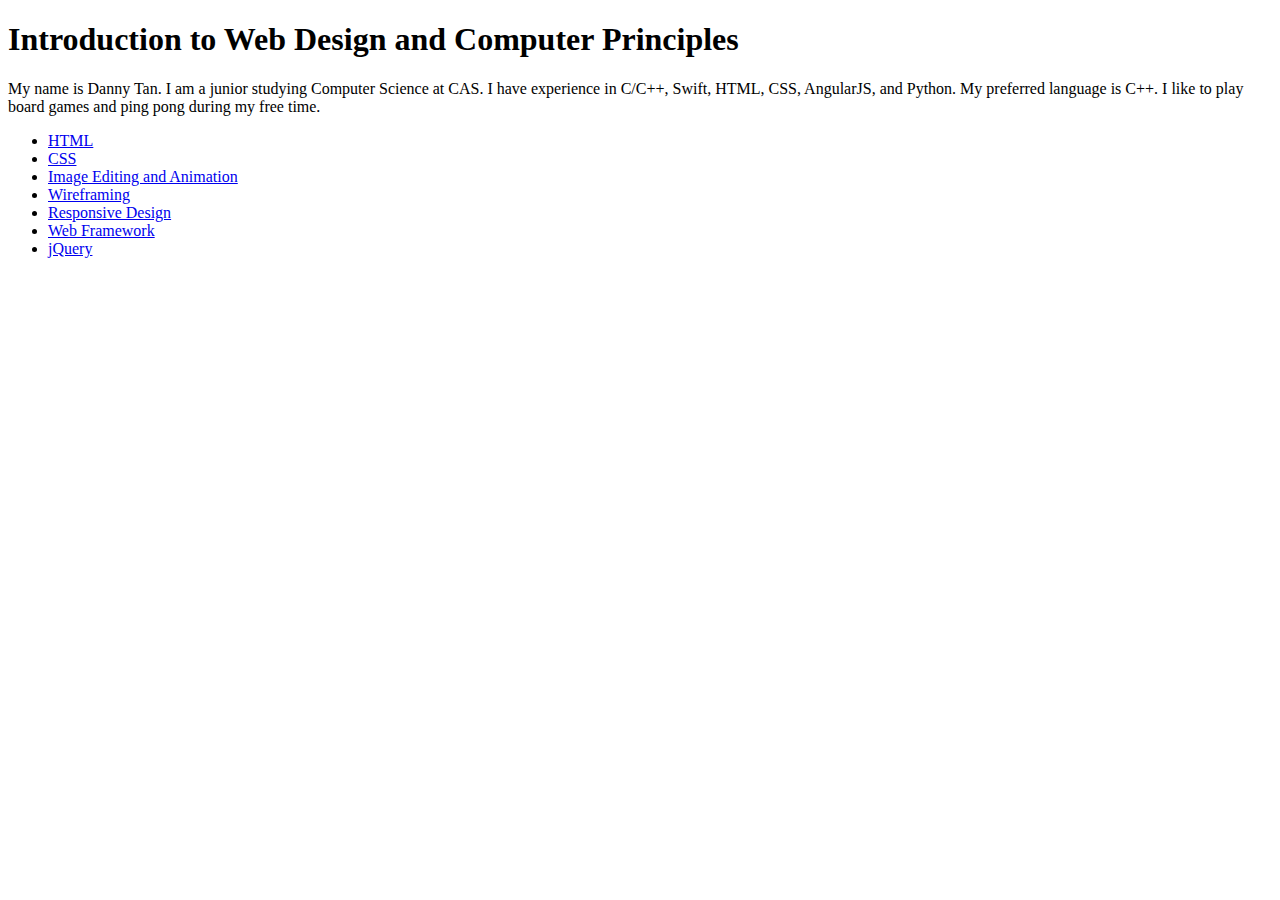
<file: index.html>
<!DOCTYPE html>
<html>
  <head>
    <meta charset="utf-8">
    <title>Danny Tan</title>
  </head>
  <body>
    <h1>Introduction to Web Design and Computer Principles</h1>
    <p>My name is Danny Tan. I am a junior studying Computer Science at CAS. I have experience in C/C++, Swift, HTML, CSS, AngularJS, and Python. My preferred language is C++. I like to play board games and ping pong during my free time. </p>
    <ul>
      <li><a href = me/index.html>HTML</a></li>
      <li><a href = me/index.html>CSS</a></li>
      <li><a href = photoshop/index.html>Image Editing and Animation</a></li>
      <li><a href = wireframe/index.html>Wireframing</a></li>
      <li><a href = responsivedesign/index.html>Responsive Design</a></li>
      <li><a href = bootstrap/index.html>Web Framework</a></li>
      <li><a href = jquery/index.html>jQuery</a></li>
    </ul>
  </body>
</html>
</file>
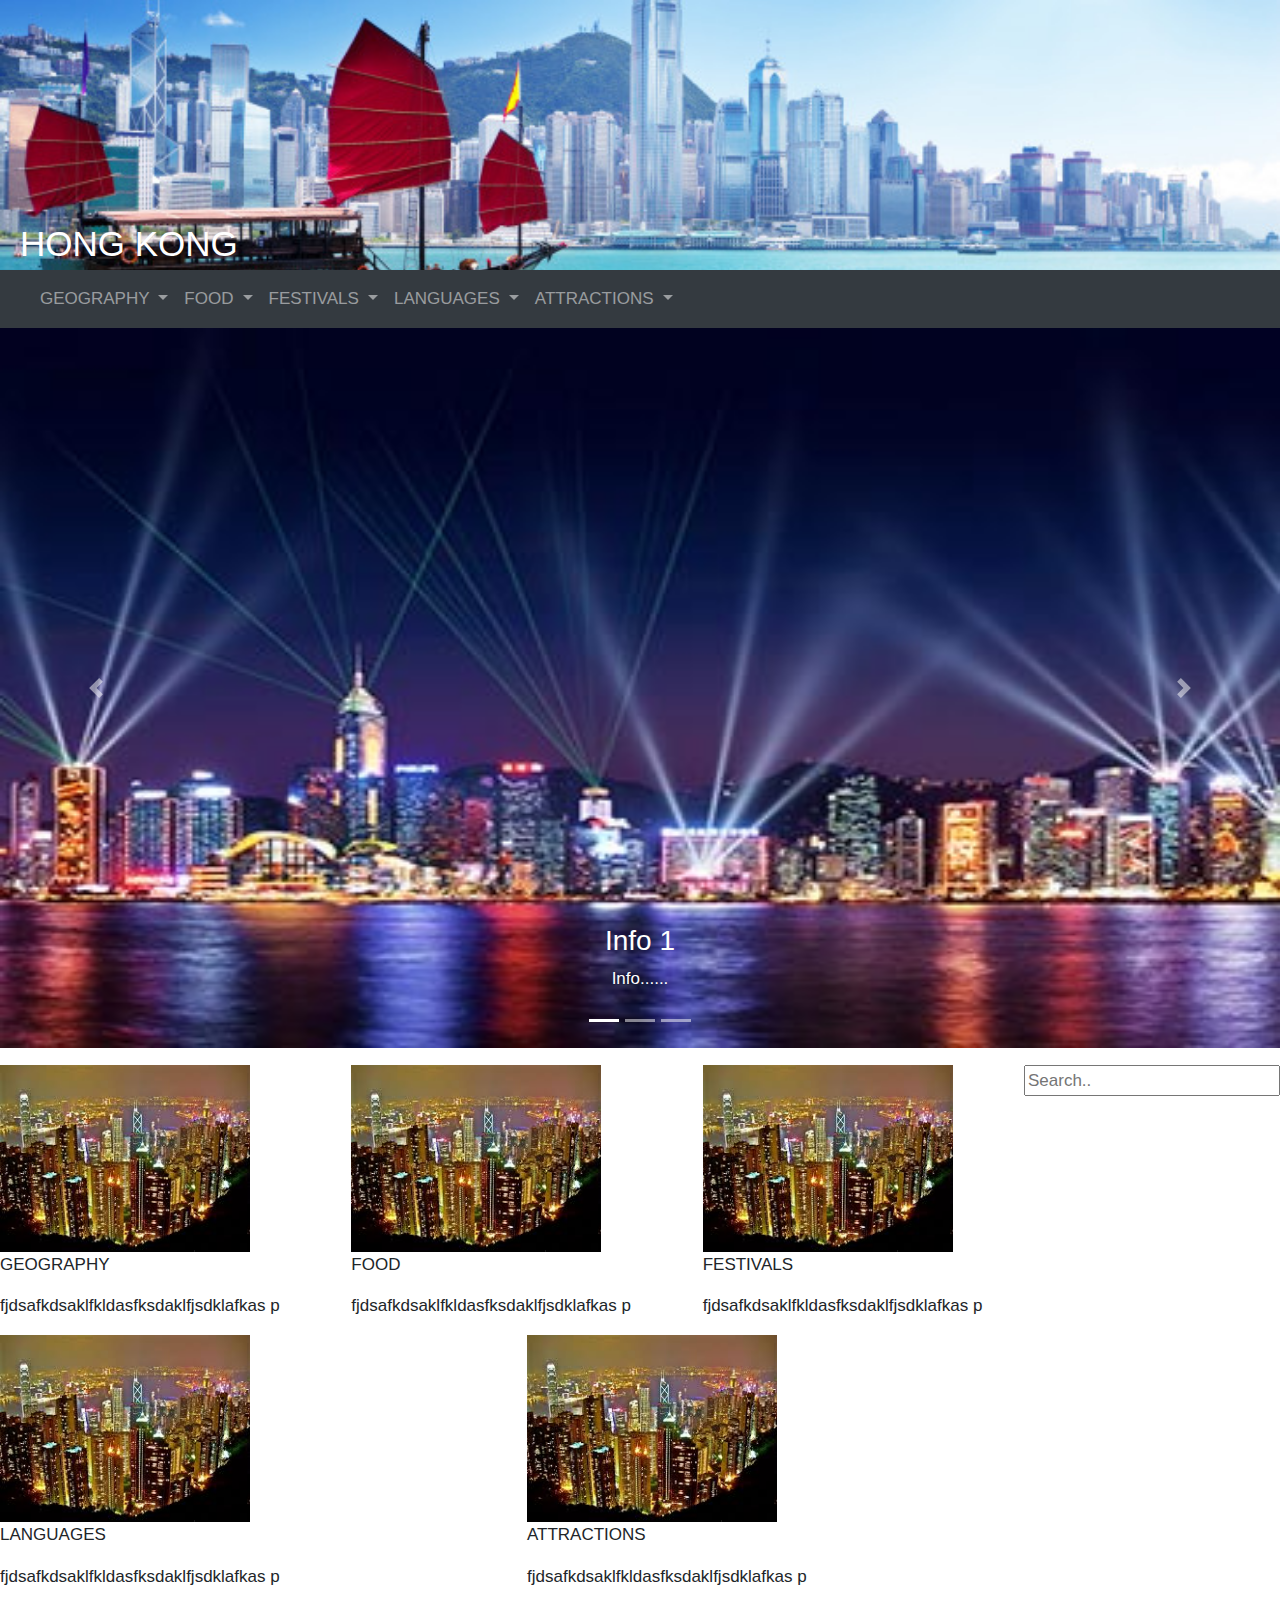
<file: bootstrap/index.html>
<!DOCTYPE html>
<html>

<head>
  <meta charset="utf-8">
  <title>Danny Tan</title>
  <script src="https://code.jquery.com/jquery-3.3.1.slim.min.js" integrity="sha384-q8i/X+965DzO0rT7abK41JStQIAqVgRVzpbzo5smXKp4YfRvH+8abtTE1Pi6jizo" crossorigin="anonymous"></script>
  <script src="https://cdnjs.cloudflare.com/ajax/libs/popper.js/1.14.0/umd/popper.min.js" integrity="sha384-cs/chFZiN24E4KMATLdqdvsezGxaGsi4hLGOzlXwp5UZB1LY//20VyM2taTB4QvJ" crossorigin="anonymous"></script>
  <script src="https://stackpath.bootstrapcdn.com/bootstrap/4.1.0/js/bootstrap.min.js" integrity="sha384-uefMccjFJAIv6A+rW+L4AHf99KvxDjWSu1z9VI8SKNVmz4sk7buKt/6v9KI65qnm" crossorigin="anonymous"></script>
  <link rel="stylesheet" href="https://maxcdn.bootstrapcdn.com/bootstrap/4.0.0/css/bootstrap.min.css" integrity="sha384-Gn5384xqQ1aoWXA+058RXPxPg6fy4IWvTNh0E263XmFcJlSAwiGgFAW/dAiS6JXm" crossorigin="anonymous">
  <link rel="stylesheet" type="text/css" href="styles.css">
  <!-- Prevent smartphones from scaling pages down -->
  <meta name="viewport" content="initial-scale=1">

</head>


<body>
  <div id="header">
    <p id="title"> HONG KONG </p>
  </div>



  <nav class="navbar navbar-expand-lg navbar-dark bg-dark">
    <button class="navbar-toggler" type="button" data-toggle="collapse" data-target="#navbarTogglerDemo03" aria-controls="navbarTogglerDemo03" aria-expanded="false" aria-label="Toggle navigation">
    <span class="navbar-toggler-icon"></span>
  </button>
    <a class="navbar-brand" href="#"></a>

    <div class="collapse navbar-collapse" id="navbarTogglerDemo03">
      <ul class="navbar-nav mr-auto mt-2 mt-lg-0">
        <li class="nav-item dropdown">
          <a class="nav-link dropdown-toggle" href="#" id="navbarDropdownMenuLink" data-toggle="dropdown" aria-haspopup="true" aria-expanded="false">
            GEOGRAPHY
          </a>
          <div class="dropdown-menu" aria-labelledby="navbarDropdownMenuLink">
            <a class="dropdown-item" href="geography.html#geography-map">MAP</a>
            <a class="dropdown-item" href="geography.html#geography-climate">CLIMATE</a>
          </div>
        </li>

        <li class="nav-item dropdown">
          <a class="nav-link dropdown-toggle" href="#" id="navbarDropdownMenuLink" data-toggle="dropdown" aria-haspopup="true" aria-expanded="false">
            FOOD
          </a>
          <div class="dropdown-menu" aria-labelledby="navbarDropdownMenuLink">
            <a class="dropdown-item" href="topic.html#topic1">CURRY FISHBALLS</a>
            <a class="dropdown-item" href="topic.html#topic2">EGG WAFFLE</a>
            <a class="dropdown-item" href="topic.html#topic3">WONTON NOODLES</a>
            <a class="dropdown-item" href="topic.html#topic4">MILK TEA</a>
          </div>
        </li>

        <li class="nav-item dropdown">
          <a class="nav-link dropdown-toggle" href="#" id="navbarDropdownMenuLink" data-toggle="dropdown" aria-haspopup="true" aria-expanded="false">
            FESTIVALS
          </a>
          <div class="dropdown-menu" aria-labelledby="navbarDropdownMenuLink">
            <a class="dropdown-item" href="topic.html#topic1">CHINESE NEW YEAR</a>
            <a class="dropdown-item" href="topic.html#topic2">MID-AUTUMN FESTIVAL</a>
            <a class="dropdown-item" href="topic.html#topic3">DRAGON BOAT FESTIVAL</a>
          </div>
        </li>

        <li class="nav-item dropdown">
          <a class="nav-link dropdown-toggle" href="#" id="navbarDropdownMenuLink" data-toggle="dropdown" aria-haspopup="true" aria-expanded="false">
            LANGUAGES
          </a>
          <div class="dropdown-menu" aria-labelledby="navbarDropdownMenuLink">
            <a class="dropdown-item" href="topic.html#topic1">CANTONESE</a>
            <a class="dropdown-item" href="topic.html#topic2">MANDARIN</a>
            <a class="dropdown-item" href="topic.html#topic3">ENGLISH</a>
          </div>
        </li>

        <li class="nav-item dropdown">
          <a class="nav-link dropdown-toggle" href="#" id="navbarDropdownMenuLink" data-toggle="dropdown" aria-haspopup="true" aria-expanded="false">
            ATTRACTIONS
          </a>
          <div class="dropdown-menu" aria-labelledby="navbarDropdownMenuLink">
            <a class="dropdown-item" href="topic.html#topic2">GOLDEN BAUHINIA SQUARE</a>
            <a class="dropdown-item" href="topic.html#topic3">OCEAN PARK</a>
            <a class="dropdown-item" href="topic.html#topic4">TSIM SHA TSUI PROMENADE</a>
          </div>
        </li>
      </ul>
    </div>
  </nav>



  <div id="carouselExampleIndicators" class="carousel slide" data-ride="carousel">
    <ol class="carousel-indicators">
      <li data-target="#carouselExampleIndicators" data-slide-to="0" class="active"></li>
      <li data-target="#carouselExampleIndicators" data-slide-to="1"></li>
      <li data-target="#carouselExampleIndicators" data-slide-to="2"></li>
    </ol>
    <div class="carousel-inner" role="listbox">
      <div class="carousel-item active">
        <img class="d-block img-fluid" src="hongkong1@0.5x.jpg" srcset="hongkong1.jpg 600w" style="width:100%; height:80vh" alt="First slide">
        <div class="carousel-caption d-none d-md-block">
          <h3>Info 1</h3>
          <p>Info......</p>
        </div>
      </div>
      <div class="carousel-item">
        <img class="d-block img-fluid" src="hongkong2@0.5x.jpg" srcset="hongkong2.jpg 600w" style="width:100%; height:80vh" alt="Second slide">
        <div class="carousel-caption d-none d-md-block">
          <h3>Info 1</h3>
          <p>Info......</p>
        </div>
      </div>
      <div class="carousel-item">
        <img class="d-block img-fluid" src="hongkong3@0.5x.jpg" srcset="hongkong3.jpg 600w" style="width:100%; height:80vh" alt="Third slide">
        <div class="carousel-caption d-none d-md-block">
          <h3>Info 1</h3>
          <p>Info......</p>
        </div>
      </div>
    </div>
    <a class="carousel-control-prev" href="#carouselExampleIndicators" role="button" data-slide="prev">
    <span class="carousel-control-prev-icon" aria-hidden="true"></span>
    <span class="sr-only">Previous</span>
  </a>
    <a class="carousel-control-next" href="#carouselExampleIndicators" role="button" data-slide="next">
    <span class="carousel-control-next-icon" aria-hidden="true"></span>
    <span class="sr-only">Next</span>
  </a>
  </div>

  <div id="searchContainer">
    <input id="searchBox" type="text" placeholder="Search..">
  </div>

  <div id="picContainer">
    <div class="row">
      <div class="col">
        <img class="pictureImage" src="hongkong4.jpg">
        <p> GEOGRAPHY </p>
        <p> fjdsafkdsaklfkldasfksdaklfjsdklafkas p</p>
      </div>
      <div class="col">
        <img class="pictureImage" src="hongkong4.jpg">
        <p> FOOD </p>
        <p> fjdsafkdsaklfkldasfksdaklfjsdklafkas p</p>
      </div>
      <div class="col">
        <img class="pictureImage" src="hongkong4.jpg">
        <p> FESTIVALS </p>
        <p> fjdsafkdsaklfkldasfksdaklfjsdklafkas p</p>
      </div>
      <div class="col">
        <img class="pictureImage" src="hongkong4.jpg">
        <p> LANGUAGES </p>
        <p> fjdsafkdsaklfkldasfksdaklfjsdklafkas p</p>
      </div>
      <div class="col">
        <img class="pictureImage" src="hongkong4.jpg">
        <p> ATTRACTIONS </p>
        <p> fjdsafkdsaklfkldasfksdaklfjsdklafkas p</p>
      </div>
    </div>
  </div>
</body>

</html>
</file>
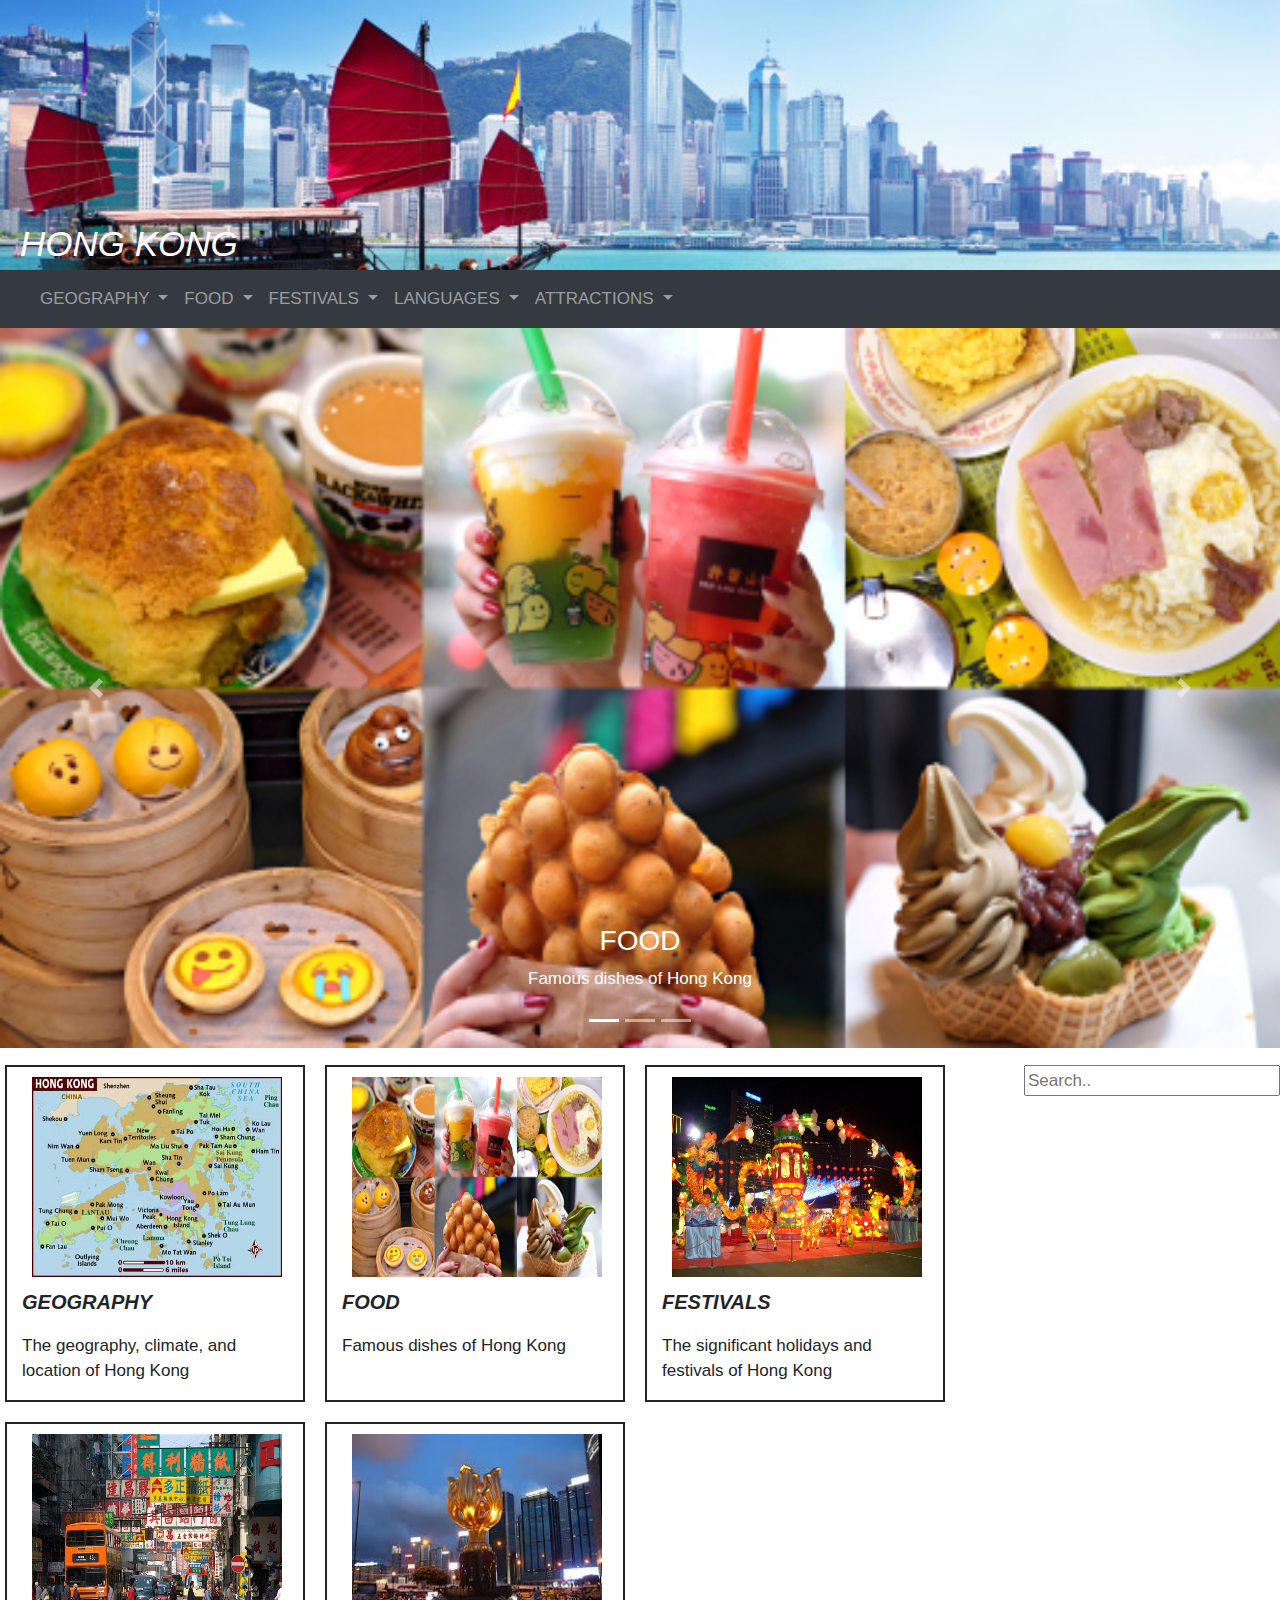
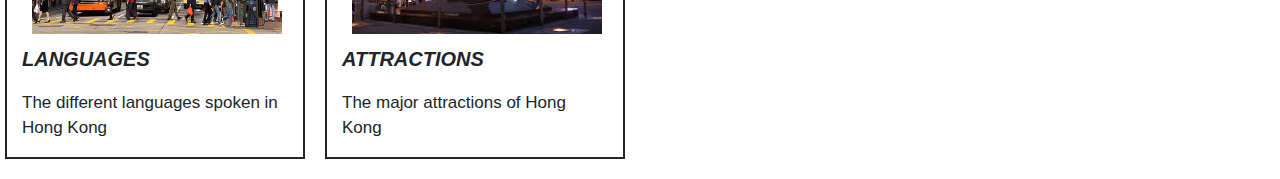
<file: jquery/index.html>
<!DOCTYPE html>
<html>

<head>
  <meta charset="utf-8">
  <title>Danny Tan</title>
  <script src="jquery-3.3.1.min.js"></script>
  <script src="pureJS.js"></script>
  <script src="https://code.jquery.com/jquery-3.1.0.js"></script>
  <script src="https://cdnjs.cloudflare.com/ajax/libs/popper.js/1.14.0/umd/popper.min.js" integrity="sha384-cs/chFZiN24E4KMATLdqdvsezGxaGsi4hLGOzlXwp5UZB1LY//20VyM2taTB4QvJ" crossorigin="anonymous"></script>
  <script src="https://stackpath.bootstrapcdn.com/bootstrap/4.1.0/js/bootstrap.min.js" integrity="sha384-uefMccjFJAIv6A+rW+L4AHf99KvxDjWSu1z9VI8SKNVmz4sk7buKt/6v9KI65qnm" crossorigin="anonymous"></script>
  <link rel="stylesheet" href="https://maxcdn.bootstrapcdn.com/bootstrap/4.0.0/css/bootstrap.min.css" integrity="sha384-Gn5384xqQ1aoWXA+058RXPxPg6fy4IWvTNh0E263XmFcJlSAwiGgFAW/dAiS6JXm" crossorigin="anonymous">
  <link rel="stylesheet" type="text/css" href="styles.css">
  <!-- Prevent smartphones from scaling pages down -->
  <meta name="viewport" content="initial-scale=1">

</head>


<body>
  <div id="header">
    <p id="title"> HONG KONG </p>
  </div>



  <nav class="navbar navbar-expand-lg navbar-dark bg-dark">
    <button class="navbar-toggler" type="button" data-toggle="collapse" data-target="#navbarTogglerDemo03" aria-controls="navbarTogglerDemo03" aria-expanded="false" aria-label="Toggle navigation">
    <span class="navbar-toggler-icon"></span>
  </button>
    <a class="navbar-brand" href="#"></a>

    <div class="collapse navbar-collapse" id="navbarTogglerDemo03">
      <ul class="navbar-nav mr-auto mt-2 mt-lg-0">
        <li class="nav-item dropdown">
          <a class="nav-link dropdown-toggle" href="#" id="navbarDropdownMenuLink" data-toggle="dropdown" aria-haspopup="true" aria-expanded="false">
            GEOGRAPHY
          </a>
          <div class="dropdown-menu" aria-labelledby="navbarDropdownMenuLink">
            <a class="dropdown-item" href="geography.html#geography-map">MAP</a>
            <a class="dropdown-item" href="geography.html#geography-climate">CLIMATE</a>
          </div>
        </li>

        <li class="nav-item dropdown">
          <a class="nav-link dropdown-toggle" href="#" id="navbarDropdownMenuLink" data-toggle="dropdown" aria-haspopup="true" aria-expanded="false">
            FOOD
          </a>
          <div class="dropdown-menu" aria-labelledby="navbarDropdownMenuLink">
            <a class="dropdown-item" href="topic.html#topic1">CURRY FISHBALLS</a>
            <a class="dropdown-item" href="topic.html#topic2">EGG WAFFLE</a>
            <a class="dropdown-item" href="topic.html#topic3">WONTON NOODLES</a>
            <a class="dropdown-item" href="topic.html#topic4">MILK TEA</a>
          </div>
        </li>

        <li class="nav-item dropdown">
          <a class="nav-link dropdown-toggle" href="#" id="navbarDropdownMenuLink" data-toggle="dropdown" aria-haspopup="true" aria-expanded="false">
            FESTIVALS
          </a>
          <div class="dropdown-menu" aria-labelledby="navbarDropdownMenuLink">
            <a class="dropdown-item" href="topic.html#topic1">CHINESE NEW YEAR</a>
            <a class="dropdown-item" href="topic.html#topic2">MID-AUTUMN FESTIVAL</a>
            <a class="dropdown-item" href="topic.html#topic3">DRAGON BOAT FESTIVAL</a>
          </div>
        </li>

        <li class="nav-item dropdown">
          <a class="nav-link dropdown-toggle" href="#" id="navbarDropdownMenuLink" data-toggle="dropdown" aria-haspopup="true" aria-expanded="false">
            LANGUAGES
          </a>
          <div class="dropdown-menu" aria-labelledby="navbarDropdownMenuLink">
            <a class="dropdown-item" href="topic.html#topic1">CANTONESE</a>
            <a class="dropdown-item" href="topic.html#topic2">MANDARIN</a>
            <a class="dropdown-item" href="topic.html#topic3">ENGLISH</a>
          </div>
        </li>

        <li class="nav-item dropdown">
          <a class="nav-link dropdown-toggle" href="#" id="navbarDropdownMenuLink" data-toggle="dropdown" aria-haspopup="true" aria-expanded="false">
            ATTRACTIONS
          </a>
          <div class="dropdown-menu" aria-labelledby="navbarDropdownMenuLink">
            <a class="dropdown-item" href="topic.html#topic1">AVENUE OF THE STARS</a>
            <a class="dropdown-item" href="topic.html#topic2">GOLDEN BAUHINIA SQUARE</a>
            <a class="dropdown-item" href="topic.html#topic3">OCEAN PARK</a>
            <a class="dropdown-item" href="topic.html#topic4">TSIM SHA TSUI PROMENADE</a>
          </div>
        </li>
      </ul>
    </div>
  </nav>



  <div id="carouselExampleIndicators" class="carousel slide" data-ride="carousel">
    <ol class="carousel-indicators">
      <li data-target="#carouselExampleIndicators" data-slide-to="0" class="active"></li>
      <li data-target="#carouselExampleIndicators" data-slide-to="1"></li>
      <li data-target="#carouselExampleIndicators" data-slide-to="2"></li>
    </ol>
    <div class="carousel-inner" role="listbox">
      <div class="carousel-item active">
        <img class="d-block img-fluid" src="images/food@0.5x.jpg" srcset="images/food.jpg 600w" style="width:100%; height:80vh" alt="First slide">
        <div class="carousel-caption d-none d-md-block">
          <h3>FOOD</h3>
          <p>Famous dishes of Hong Kong</p>
        </div>
      </div>
      <div class="carousel-item">
        <img class="d-block img-fluid" src="images/festival@0.5x.jpg" srcset="images/festival.jpg 600w" style="width:100%; height:80vh" alt="Second slide">
        <div class="carousel-caption d-none d-md-block">
          <h3>FESTIVALS</h3>
          <p>The significant holidays and festivals of Hong Kong</p>
        </div>
      </div>
      <div class="carousel-item">
        <img class="d-block img-fluid" src="images/attraction@0.5x.jpg" srcset="images/attraction.jpg 600w" style="width:100%; height:80vh" alt="Third slide">
        <div class="carousel-caption d-none d-md-block">
          <h3>ATTRACTIONS</h3>
          <p>The major attractions of Hong Kong</p>
        </div>
      </div>
    </div>
    <a class="carousel-control-prev" href="#carouselExampleIndicators" role="button" data-slide="prev">
    <span class="carousel-control-prev-icon" aria-hidden="true"></span>
    <span class="sr-only">Previous</span>
  </a>
    <a class="carousel-control-next" href="#carouselExampleIndicators" role="button" data-slide="next">
    <span class="carousel-control-next-icon" aria-hidden="true"></span>
    <span class="sr-only">Next</span>
  </a>
  </div>

  <div id="searchContainer">
    <input id="searchBox" type="text" placeholder="Search..">
  </div>

  <div id="picContainer">
    <div class="row">
      <div class="col" id="geography">
        <img class="pictureImage" src="images/map.jpg">
        <p class="heading"> GEOGRAPHY </p>
        <p id="clickGeo"> The geography, climate, and location of Hong Kong</p>
      </div>
      <div class="col" id="food">
        <img class="pictureImage" src="images/food.jpg">
        <p class="heading"> FOOD </p>
        <p id="clickFood"> Famous dishes of Hong Kong</p>
      </div>
      <div class="col" id="festivals">
        <img class="pictureImage" src="images/festival.jpg">
        <p class="heading"> FESTIVALS </p>
        <p id="clickFestival"> The significant holidays and festivals of Hong Kong</p>
      </div>
      <div class="col" id="languages">
        <img class="pictureImage" src="images/language.jpg">
        <p class="heading"> LANGUAGES </p>
        <p id="clickLang"> The different languages spoken in Hong Kong</p>
      </div>
      <div class="col" id="attractions">
        <img class="pictureImage" src="images/attraction.jpg">
        <p class="heading"> ATTRACTIONS </p>
        <p id="clickAtt"> The major attractions of Hong Kong</p>
      </div>
    </div>
  </div>
</body>

</html>
</file>
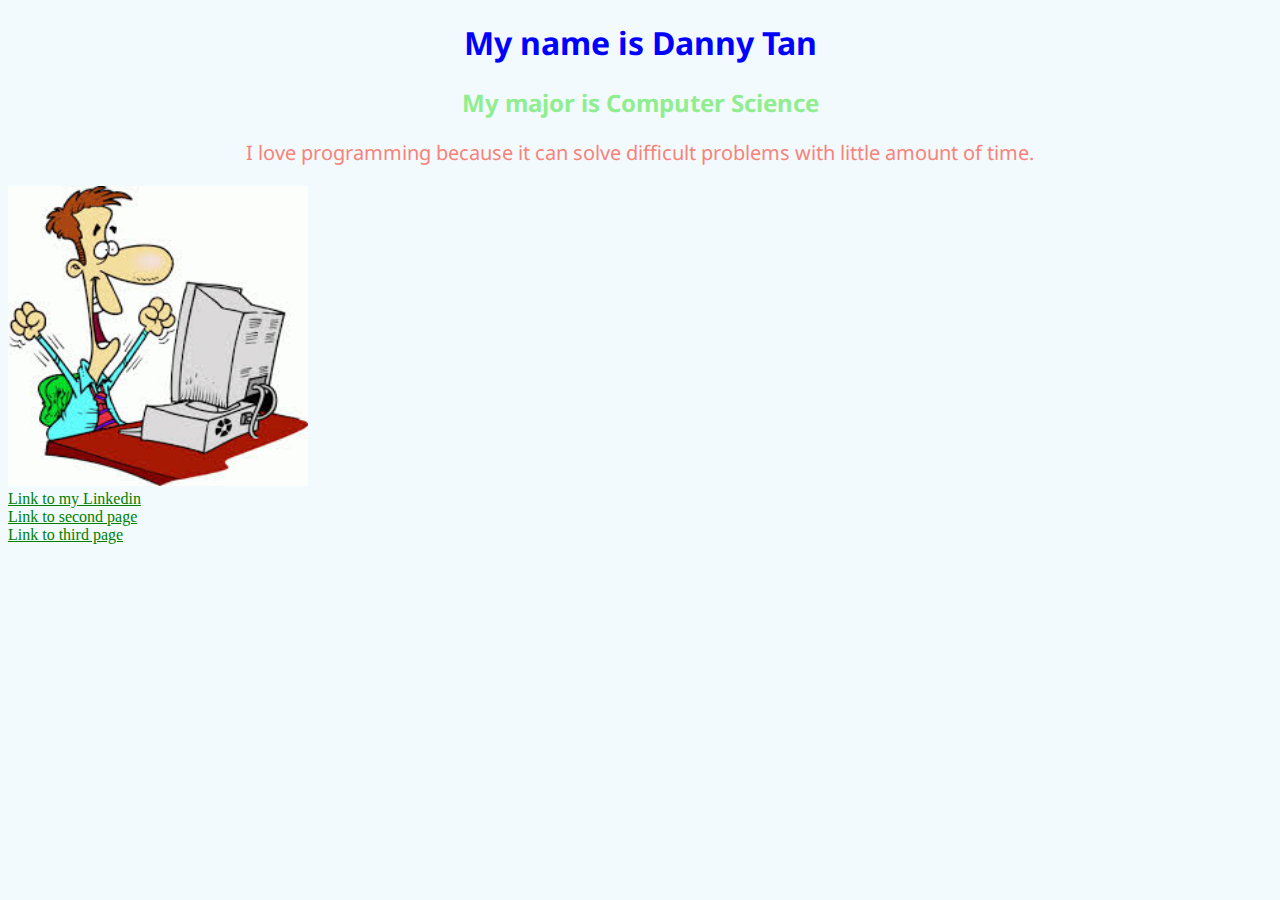
<file: me/index.html>
<!DOCTYPE html>
<html>
  <head>
    <title> Danny Tan </title>
    <link rel="stylesheet" type="text/css" href="styles.css">
    <link href="https://fonts.googleapis.com/css?family=Noto+Sans" rel="stylesheet">
    <style>
      h1{
        font-family: 'Noto Sans', sans-serif;
        color: blue;
        text-align: center;
        font-size: 32px;
      }
      h2 {
        font-family: 'Noto Sans', sans-serif;
        color: rgb(144, 238, 144);
        text-align: center;
      }
      p {
        font-family: 'Noto Sans', sans-serif;
        color: #F88379;
        text-align: center;
        font-size: 20px;
      }
      body {
        background-color: rgba(135,206,250, 0.1);
      }
    </style>
  </head>
  <body>
    <h1> My name is Danny Tan </h1>
    <h2> My major is Computer Science </h2>
    <p> I love programming because it can solve difficult problems with little amount of time.</p>
    <img src = "images/programming.jpg" alt = "Computer Programming" height = "300px" width = "300px" >
    <br>
    <a href = "https://www.linkedin.com/in/danny-tan/"> Link to my Linkedin </a>
    <br>
    <a href = "second.html"> Link to second page </a>
    <br>
    <a href = "third.html"> Link to third page </a>
</body>
</html>
</file>
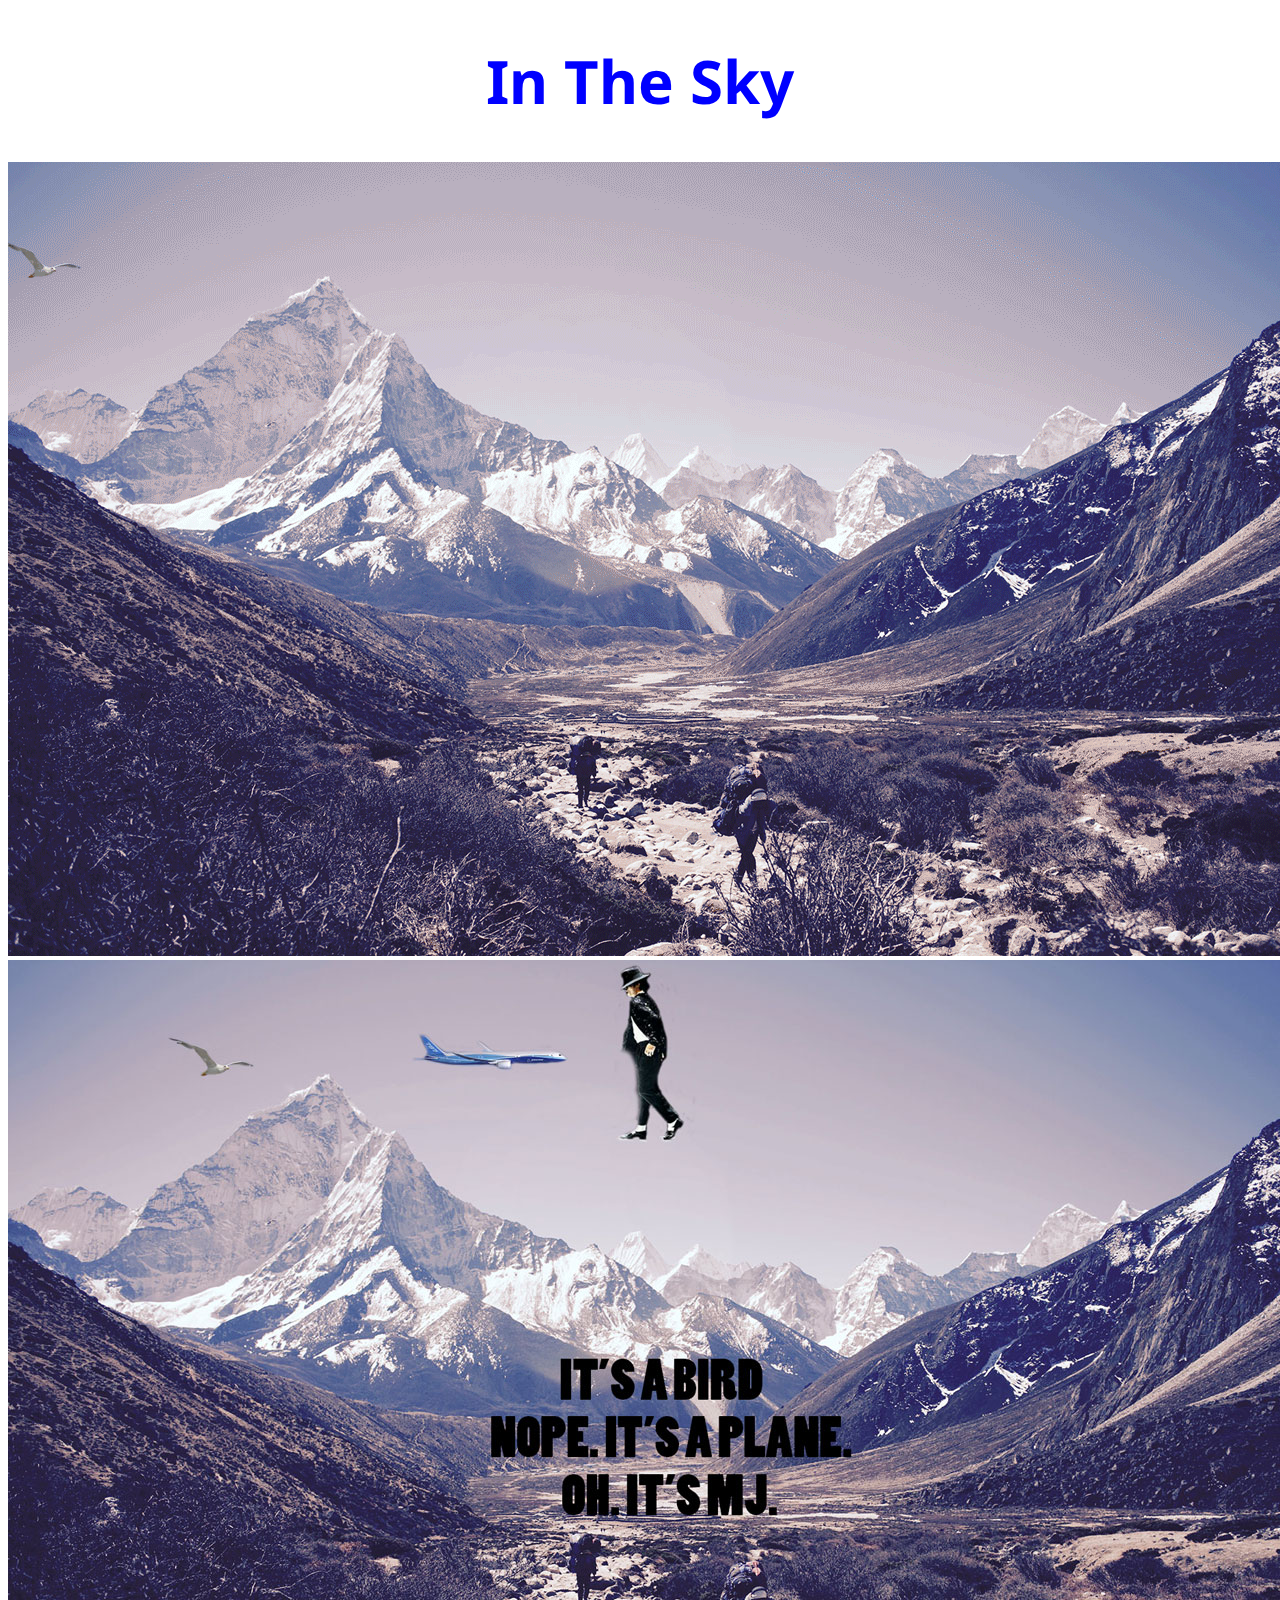
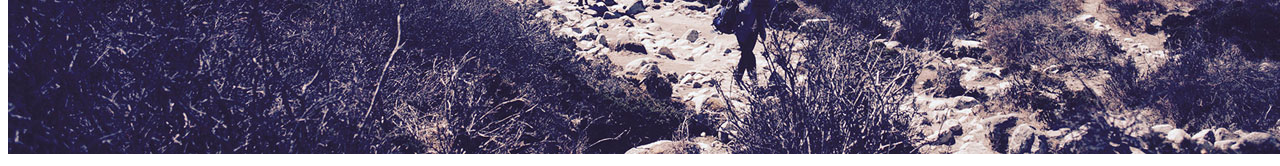
<file: photoshop/index.html>
<!DOCTYPE HTML>
<html>
  <head>
    <title> Danny Tan </title>
    <link href="https://fonts.googleapis.com/css?family=Noto+Sans" rel="stylesheet">
    <style>
      h1 {
        font-family: 'Noto Sans', sans-serif;
        color: blue;
        text-align: center;
        font-size: 60px;
      }
    </style>
  </head>

  <body>
    <h1> In The Sky</h1>
    <img src = "image/InTheSky.gif" alt = "In The Sky gif" height = "794px" width = "1366px">
    <img src = "image/InTheSky.jpg" alt = "In The Sky jpg" height = "794px" width = "1366px">
  </body>
</html>
</file>
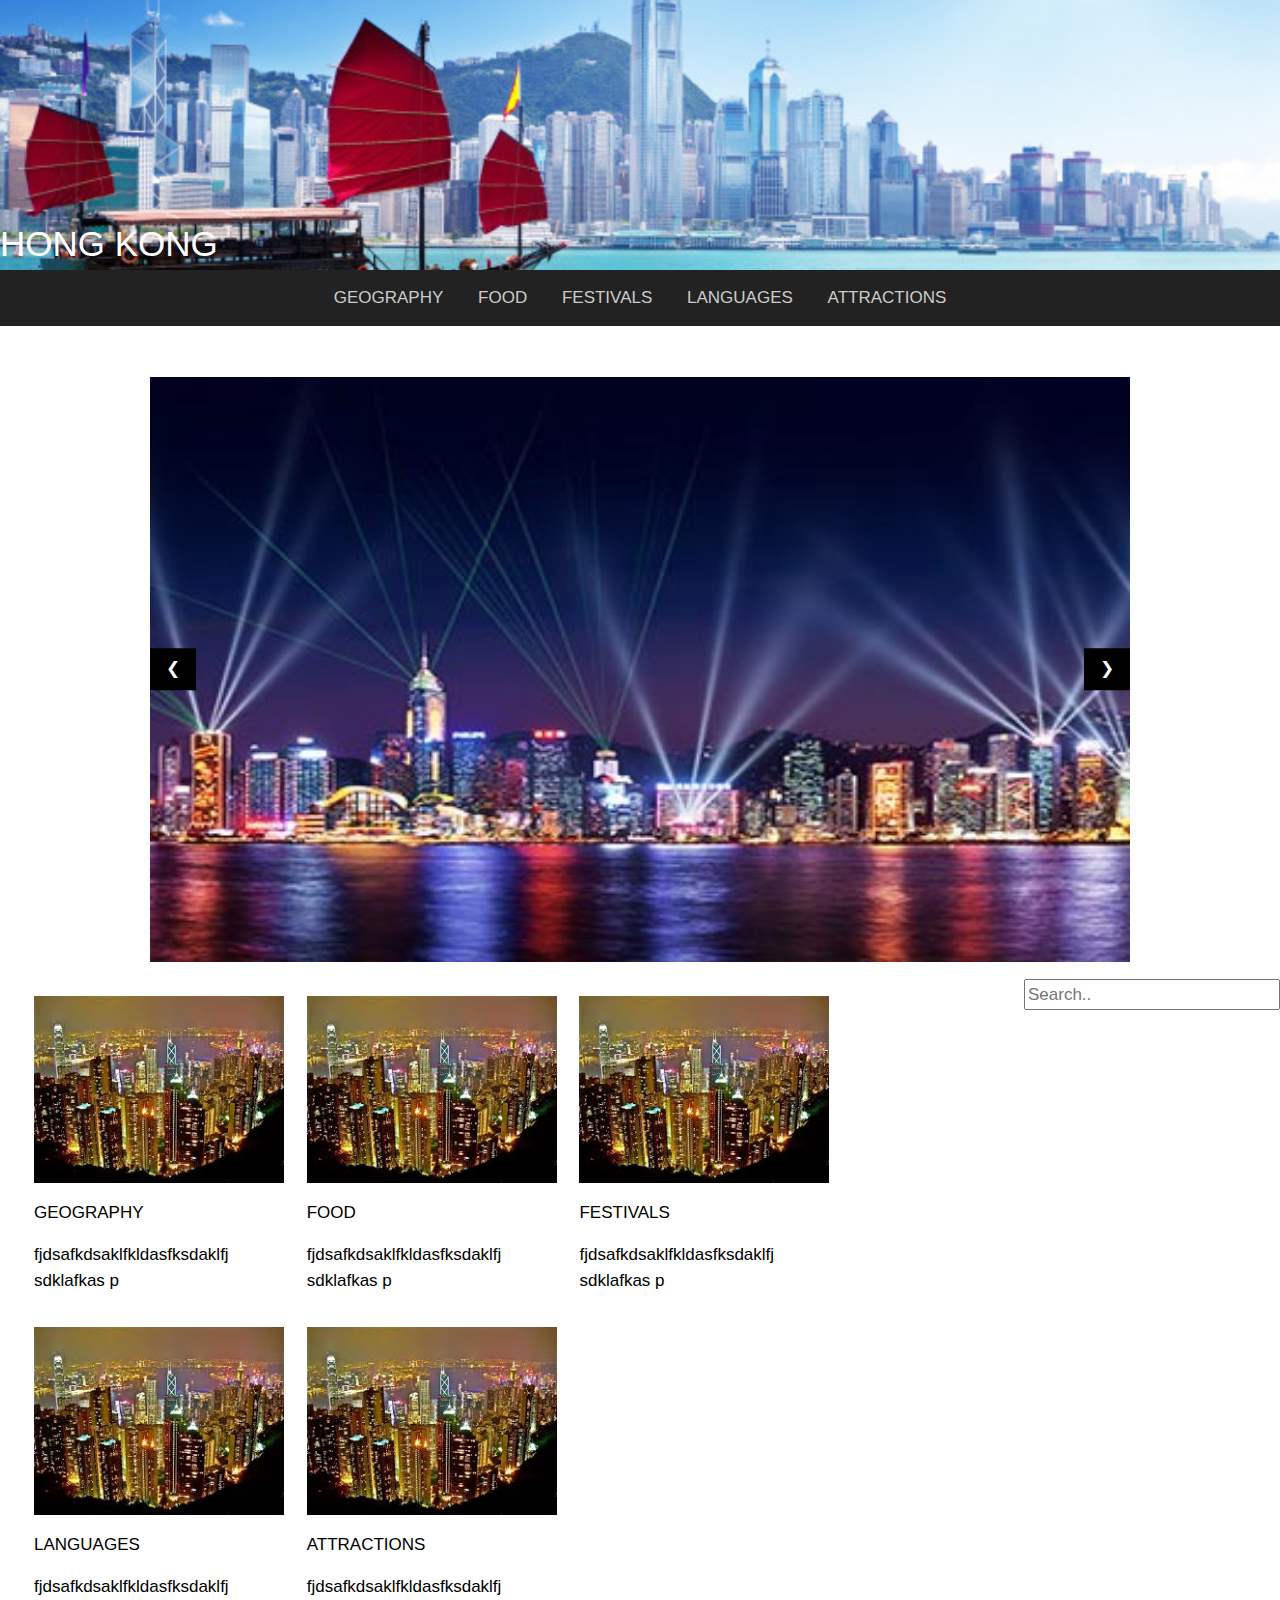
<file: responsivedesign/index.html>
<!DOCTYPE html>
<html>

<head>
  <meta charset="utf-8">
  <title>Danny Tan</title>
  <link rel="stylesheet" href="https://www.w3schools.com/w3css/4/w3.css">
  <link rel="stylesheet" type="text/css" href="styles.css">
  <!-- Prevent smartphones from scaling pages down -->
  <meta name="viewport" content="initial-scale=1">

</head>


<body>
  <div id="header">
    <p id="title"> HONG KONG </p>
  </div>


  <div id="nav">
    <div id="nav_wrapper">
      <ul>
        <li> <a href="geography.html">GEOGRAPHY</a>

          <ul>
            <li><a href="geography.html#geography-map">MAP</a>
            </li>
            <li><a href="geography.html#geography-climate">CLIMATE</a>
            </li>
          </ul>
        </li>
        <li> <a href="topic.html">FOOD</a>

          <ul>
            <li><a href="topic.html#topic1">CURRY FISHBALLS</a>
            </li>
            <li><a href="topic.html#topic2">EGG WAFFLE</a>
            </li>
            <li><a href="topic.html#topic3">WONTON NOODLES</a>
            </li>
            <li><a href="topic.html#topic4">MILK TEA</a>
            </li>
          </ul>
        </li>

        <li> <a href="topic.html">FESTIVALS</a>

          <ul>
            <li><a href="topic.html#topic1">CHINESE NEW YEAER</a>
            </li>
            <li><a href="topic.html#topic2">MID-AUTUMN FESTIVAL</a>
            </li>
            <li><a href="topic.html#topic3">DRAGON BOAT FESTIVAL</a>
            </li>
          </ul>
        </li>

        <li> <a href="topic.html">LANGUAGES</a>

          <ul>
            <li><a href="topic.html#topic1">CANTONESE</a>
            </li>
            <li><a href="topic.html#topic2">MANDARIN</a>
            </li>
            <li><a href="topic.html#topic3">ENGLISH</a>
            </li>
          </ul>
        </li>

        <li> <a href="topic.html">ATTRACTIONS</a>

          <ul>
            <li><a href="topic.html#topic1">AVENUE OF STARS</a>
            </li>
            <li><a href="topic.html#topic2">GOLDEN BAUHINIA SQUARE</a>
            </li>
            <li><a href="topic.html#topic3">OCEAN PARK</a>
            </li>
            <li><a href="topic.html#topic4">TSIM SHA TSUI PROMENADE</a>
            </li>
          </ul>
        </li>
      </ul>
    </div>
  </div>

  <div class="w3-content w3-display-container" style="margin-top:3em">
    <img class="mySlides" src="hongkong1@0.5x.jpg" srcset="hongkong1.jpg 600w" style="width:100%; height:65vh">
    <img class="mySlides" src="hongkong2@0.5x.jpg" srcset="hongkong2.jpg 600w" style="width:100%; height:65vh">
    <img class="mySlides" src="hongkong3@0.5x.jpg" srcset="hongkong3.jpg 600w" style="width:100%; height:65vh">


    <button class="w3-button w3-black w3-display-left" onclick="plusDivs(-1)">&#10094;</button>
    <button class="w3-button w3-black w3-display-right" onclick="plusDivs(1)">&#10095;</button>
  </div>

  <script>
    var slideIndex = 1;
    showDivs(slideIndex);

    function plusDivs(n) {
      showDivs(slideIndex += n);
    }

    function showDivs(n) {
      var i;
      var x = document.getElementsByClassName("mySlides");
      if (n > x.length) {
        slideIndex = 1
      }
      if (n < 1) {
        slideIndex = x.length
      }
      for (i = 0; i < x.length; i++) {
        x[i].style.display = "none";
      }
      x[slideIndex - 1].style.display = "block";
    }
  </script>

  <div id="searchContainer">
    <input id="searchBox" type="text" placeholder="Search..">
  </div>

  <div id="picContainer">
    <div class="pictureSelection">
      <img class="pictureImage" src="hongkong4.jpg">
      <div class="pictureText">
        <p> GEOGRAPHY </p>
        <p> fjdsafkdsaklfkldasfksdaklfjsdklafkas p</p>
      </div>
    </div>
    <div class="pictureSelection">
      <img class="pictureImage" src="hongkong4.jpg">
      <div class="pictureText">
        <p> FOOD </p>
        <p> fjdsafkdsaklfkldasfksdaklfjsdklafkas p</p>
      </div>
    </div>
    <div class="pictureSelection">
      <img class="pictureImage" src="hongkong4.jpg">
      <div class="pictureText">
        <p> FESTIVALS </p>
        <p> fjdsafkdsaklfkldasfksdaklfjsdklafkas p</p>
      </div>
    </div>
    <div class="pictureSelection">
      <img class="pictureImage" src="hongkong4.jpg">
      <div class="pictureText">
        <p> LANGUAGES </p>
        <p> fjdsafkdsaklfkldasfksdaklfjsdklafkas p</p>
      </div>
    </div>
    <div class="pictureSelection">
      <img class="pictureImage" src="hongkong4.jpg">
      <div class="pictureText">
        <p> ATTRACTIONS </p>
        <p> fjdsafkdsaklfkldasfksdaklfjsdklafkas p</p>
      </div>
    </div>
  </div>

</body>

</html>
</file>
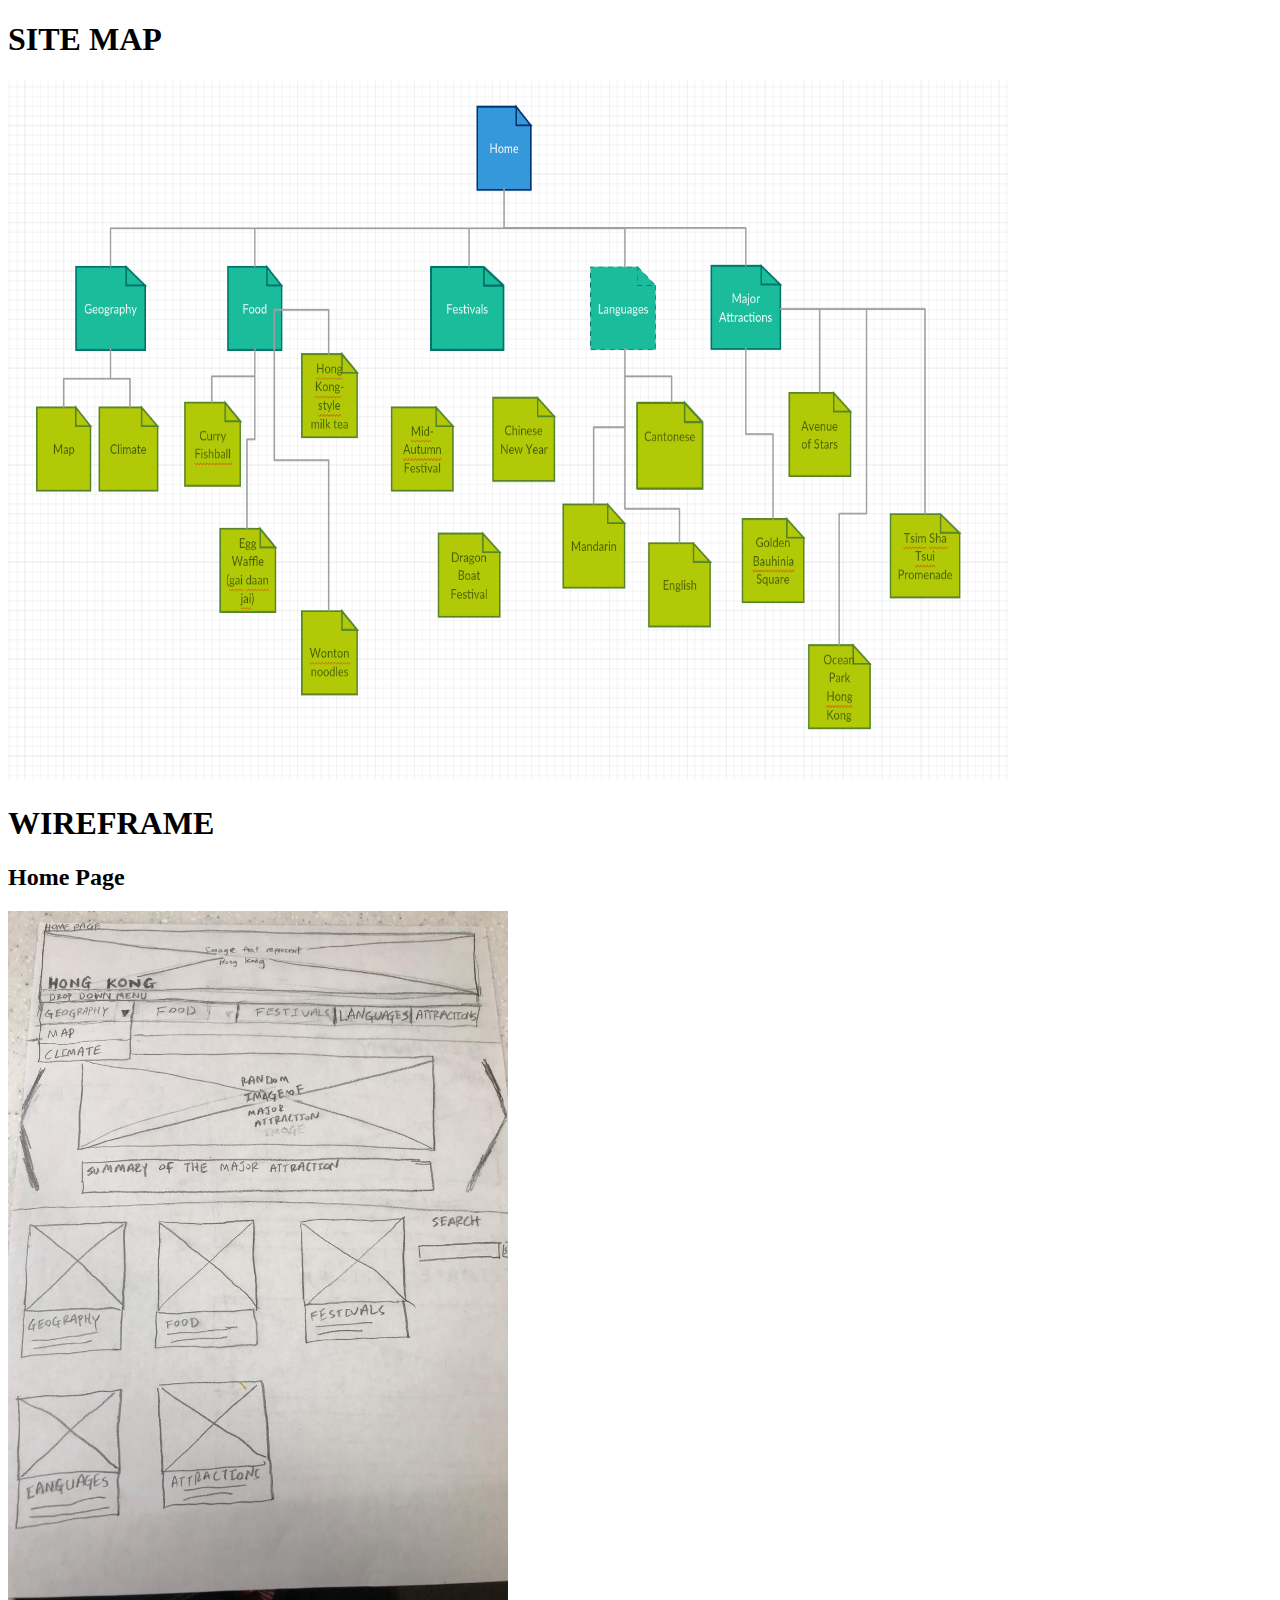
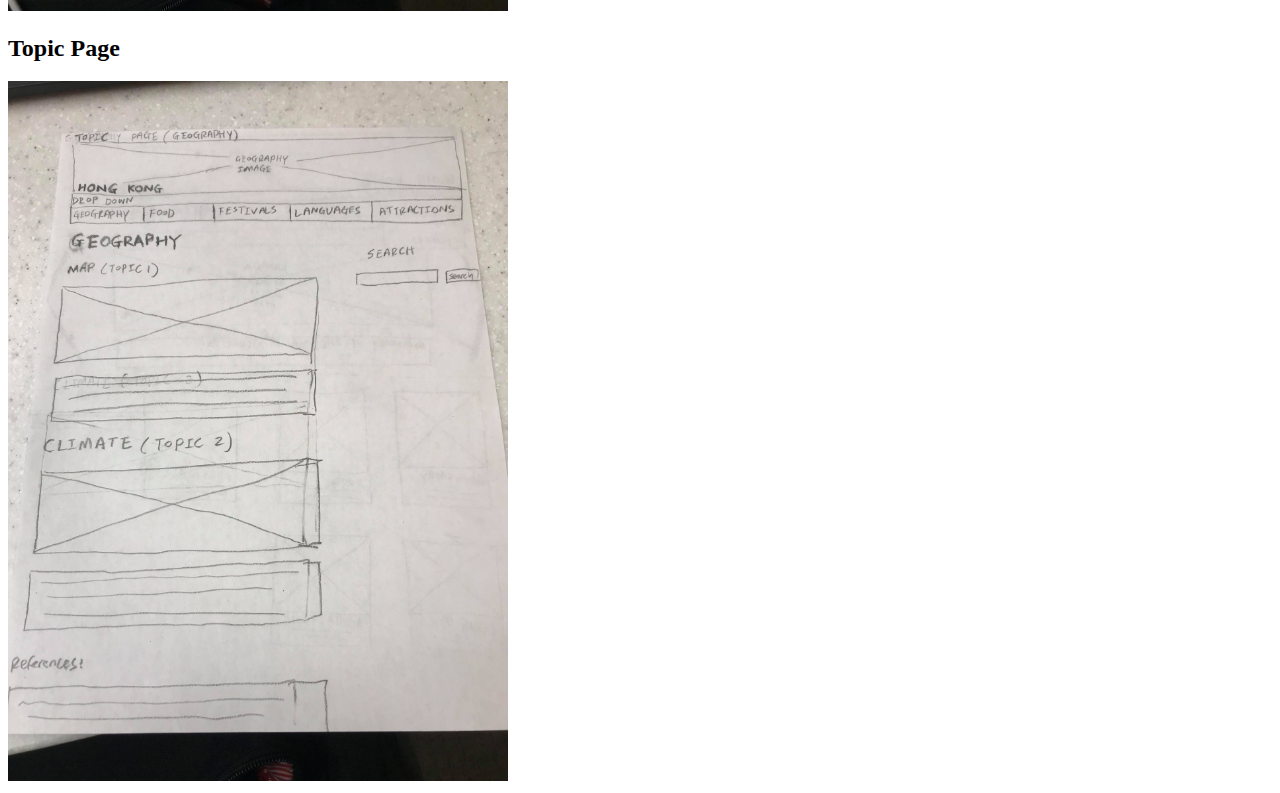
<file: wireframe/index.html>
<!DOCTYPE html>
<html>
  <head>
    <title> Wireframe </title>
    <style>
      img {
        height: 700px;
        width: 500px;
      }
      .sitemap {
        height: 700px;
        width: 1000px;
      }
    </style>
  </head>
  <body>
    <h1> SITE MAP </h1>
    <img class = "sitemap" src = "Site Map.png" alt = "Site Map">
    <br>
    <h1> WIREFRAME </h1>
    <h2> Home Page </h2>
    <img src = "Home.jpg" alt = "Home Page Wireframe">
    <h2> Topic Page </h2>
    <img src = "Topic.jpg" alt = "Topic Page Wireframe">
</body>
</html>
</file>
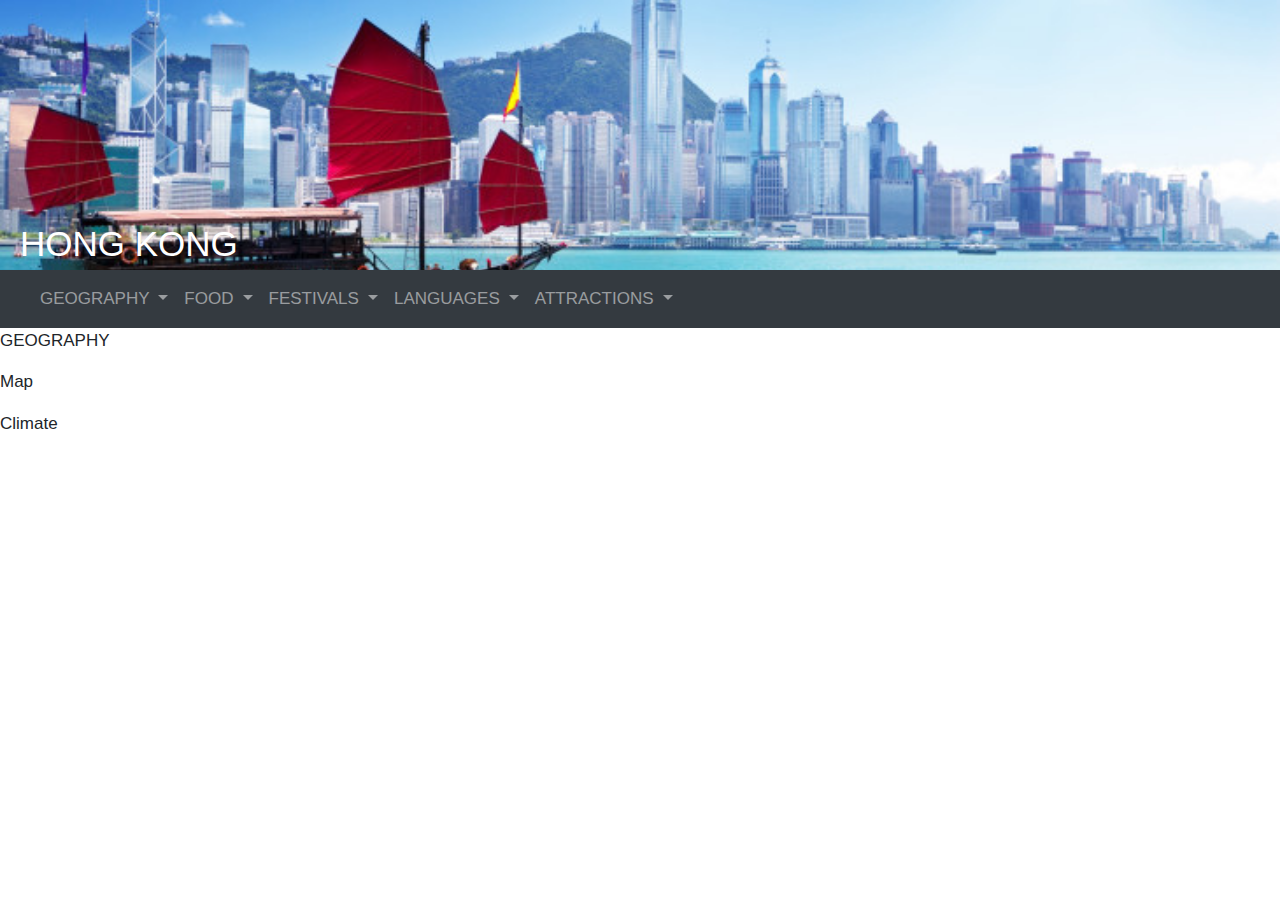
<file: bootstrap/geography.html>
<!DOCTYPE html>
<html>

<head>
  <meta charset="utf-8">
  <title>Danny Tan</title>
  <script src="https://code.jquery.com/jquery-3.3.1.slim.min.js" integrity="sha384-q8i/X+965DzO0rT7abK41JStQIAqVgRVzpbzo5smXKp4YfRvH+8abtTE1Pi6jizo" crossorigin="anonymous"></script>
  <script src="https://cdnjs.cloudflare.com/ajax/libs/popper.js/1.14.0/umd/popper.min.js" integrity="sha384-cs/chFZiN24E4KMATLdqdvsezGxaGsi4hLGOzlXwp5UZB1LY//20VyM2taTB4QvJ" crossorigin="anonymous"></script>
  <script src="https://stackpath.bootstrapcdn.com/bootstrap/4.1.0/js/bootstrap.min.js" integrity="sha384-uefMccjFJAIv6A+rW+L4AHf99KvxDjWSu1z9VI8SKNVmz4sk7buKt/6v9KI65qnm" crossorigin="anonymous"></script>
  <link rel="stylesheet" href="https://maxcdn.bootstrapcdn.com/bootstrap/4.0.0/css/bootstrap.min.css" integrity="sha384-Gn5384xqQ1aoWXA+058RXPxPg6fy4IWvTNh0E263XmFcJlSAwiGgFAW/dAiS6JXm" crossorigin="anonymous">
  <link rel="stylesheet" type="text/css" href="styles.css">

  <meta name="viewport" content="initial-scale=1">
</head>


<body>
  <div id="header">
    <p id="title"> HONG KONG </p>
  </div>

  <nav class="navbar navbar-expand-lg navbar-dark bg-dark">
    <button class="navbar-toggler" type="button" data-toggle="collapse" data-target="#navbarTogglerDemo03" aria-controls="navbarTogglerDemo03" aria-expanded="false" aria-label="Toggle navigation">
      <span class="navbar-toggler-icon"></span>
    </button>
    <a class="navbar-brand" href="#"></a>

    <div class="collapse navbar-collapse" id="navbarTogglerDemo03">
      <ul class="navbar-nav mr-auto mt-2 mt-lg-0">
        <li class="nav-item dropdown">
          <a class="nav-link dropdown-toggle" href="#" id="navbarDropdownMenuLink" data-toggle="dropdown" aria-haspopup="true" aria-expanded="false">
              GEOGRAPHY
            </a>
          <div class="dropdown-menu" aria-labelledby="navbarDropdownMenuLink">
            <a class="dropdown-item" href="geography.html#geography-map">MAP</a>
            <a class="dropdown-item" href="geography.html#geography-climate">CLIMATE</a>
          </div>
        </li>

        <li class="nav-item dropdown">
          <a class="nav-link dropdown-toggle" href="#" id="navbarDropdownMenuLink" data-toggle="dropdown" aria-haspopup="true" aria-expanded="false">
              FOOD
            </a>
          <div class="dropdown-menu" aria-labelledby="navbarDropdownMenuLink">
            <a class="dropdown-item" href="topic.html#topic1">CURRY FISHBALLS</a>
            <a class="dropdown-item" href="topic.html#topic2">EGG WAFFLE</a>
            <a class="dropdown-item" href="topic.html#topic3">WONTON NOODLES</a>
            <a class="dropdown-item" href="topic.html#topic4">MILK TEA</a>
          </div>
        </li>

        <li class="nav-item dropdown">
          <a class="nav-link dropdown-toggle" href="#" id="navbarDropdownMenuLink" data-toggle="dropdown" aria-haspopup="true" aria-expanded="false">
              FESTIVALS
            </a>
          <div class="dropdown-menu" aria-labelledby="navbarDropdownMenuLink">
            <a class="dropdown-item" href="topic.html#topic1">CHINESE NEW YEAR</a>
            <a class="dropdown-item" href="topic.html#topic2">MID-AUTUMN FESTIVAL</a>
            <a class="dropdown-item" href="topic.html#topic3">DRAGON BOAT FESTIVAL</a>
          </div>
        </li>

        <li class="nav-item dropdown">
          <a class="nav-link dropdown-toggle" href="#" id="navbarDropdownMenuLink" data-toggle="dropdown" aria-haspopup="true" aria-expanded="false">
              LANGUAGES
            </a>
          <div class="dropdown-menu" aria-labelledby="navbarDropdownMenuLink">
            <a class="dropdown-item" href="topic.html#topic1">CANTONESE</a>
            <a class="dropdown-item" href="topic.html#topic2">MANDARIN</a>
            <a class="dropdown-item" href="topic.html#topic3">ENGLISH</a>
          </div>
        </li>

        <li class="nav-item dropdown">
          <a class="nav-link dropdown-toggle" href="#" id="navbarDropdownMenuLink" data-toggle="dropdown" aria-haspopup="true" aria-expanded="false">
              ATTRACTIONS
            </a>
          <div class="dropdown-menu" aria-labelledby="navbarDropdownMenuLink">
            <a class="dropdown-item" href="topic.html#topic2">GOLDEN BAUHINIA SQUARE</a>
            <a class="dropdown-item" href="topic.html#topic3">OCEAN PARK</a>
            <a class="dropdown-item" href="topic.html#topic4">TSIM SHA TSUI PROMENADE</a>
          </div>
        </li>
      </ul>
    </div>
  </nav>

  <p> GEOGRAPHY </p>


  <p id="geography-map"> Map </p>



  <p id="geography-climate"> Climate </p>

</html>
</file>
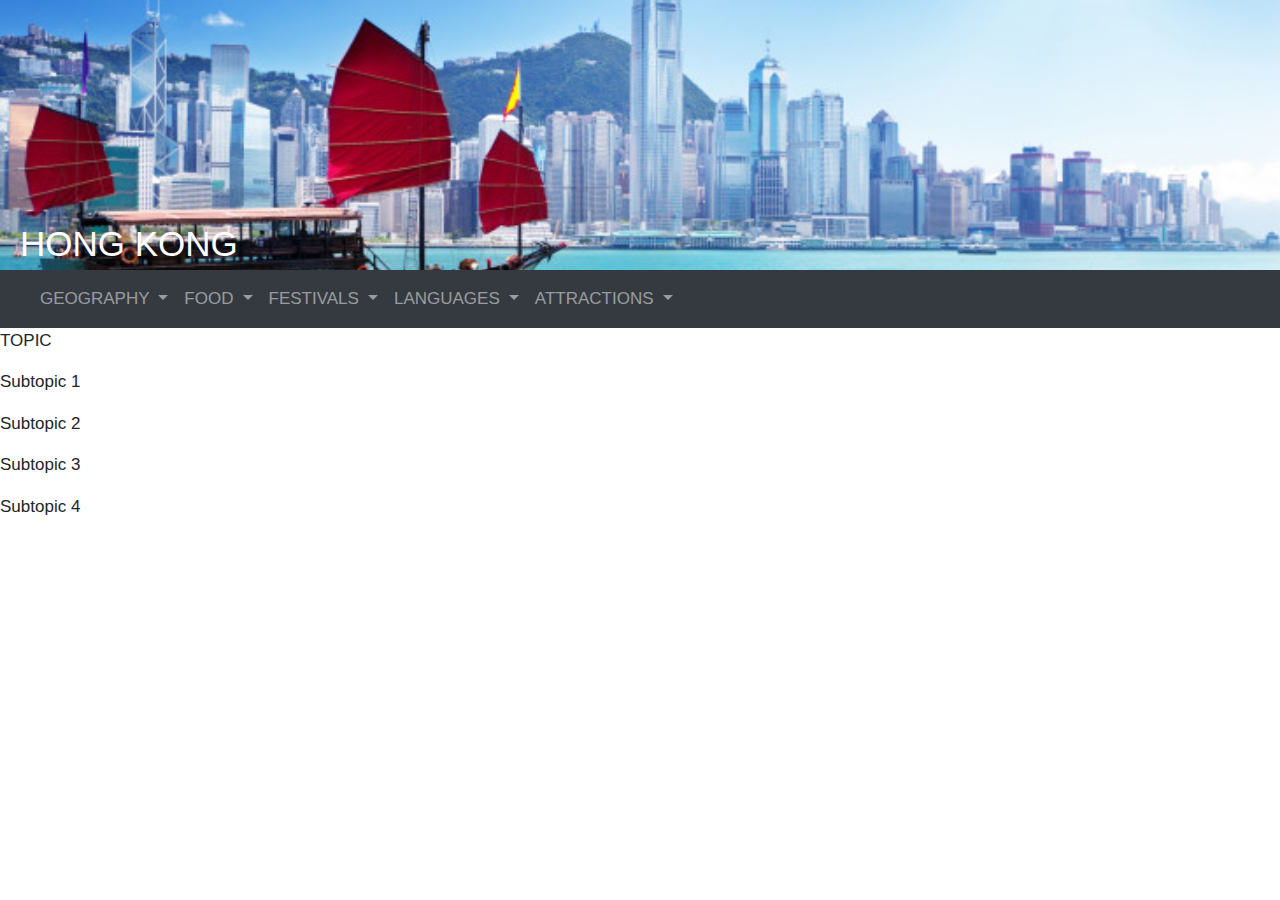
<file: bootstrap/topic.html>
<!DOCTYPE html>
<html>

<head>
  <meta charset="utf-8">
  <title>Danny Tan</title>
  <script src="https://code.jquery.com/jquery-3.3.1.slim.min.js" integrity="sha384-q8i/X+965DzO0rT7abK41JStQIAqVgRVzpbzo5smXKp4YfRvH+8abtTE1Pi6jizo" crossorigin="anonymous"></script>
  <script src="https://cdnjs.cloudflare.com/ajax/libs/popper.js/1.14.0/umd/popper.min.js" integrity="sha384-cs/chFZiN24E4KMATLdqdvsezGxaGsi4hLGOzlXwp5UZB1LY//20VyM2taTB4QvJ" crossorigin="anonymous"></script>
  <script src="https://stackpath.bootstrapcdn.com/bootstrap/4.1.0/js/bootstrap.min.js" integrity="sha384-uefMccjFJAIv6A+rW+L4AHf99KvxDjWSu1z9VI8SKNVmz4sk7buKt/6v9KI65qnm" crossorigin="anonymous"></script>
  <link rel="stylesheet" href="https://maxcdn.bootstrapcdn.com/bootstrap/4.0.0/css/bootstrap.min.css" integrity="sha384-Gn5384xqQ1aoWXA+058RXPxPg6fy4IWvTNh0E263XmFcJlSAwiGgFAW/dAiS6JXm" crossorigin="anonymous">
  <link rel="stylesheet" type="text/css" href="styles.css">

  <meta name="viewport" content="initial-scale=1">
</head>


<body>
  <div id="header">
    <p id="title"> HONG KONG </p>
  </div>

  <nav class="navbar navbar-expand-lg navbar-dark bg-dark">
    <button class="navbar-toggler" type="button" data-toggle="collapse" data-target="#navbarTogglerDemo03" aria-controls="navbarTogglerDemo03" aria-expanded="false" aria-label="Toggle navigation">
      <span class="navbar-toggler-icon"></span>
    </button>
    <a class="navbar-brand" href="#"></a>

    <div class="collapse navbar-collapse" id="navbarTogglerDemo03">
      <ul class="navbar-nav mr-auto mt-2 mt-lg-0">
        <li class="nav-item dropdown">
          <a class="nav-link dropdown-toggle" href="#" id="navbarDropdownMenuLink" data-toggle="dropdown" aria-haspopup="true" aria-expanded="false">
              GEOGRAPHY
            </a>
          <div class="dropdown-menu" aria-labelledby="navbarDropdownMenuLink">
            <a class="dropdown-item" href="geography.html#geography-map">MAP</a>
            <a class="dropdown-item" href="geography.html#geography-climate">CLIMATE</a>
          </div>
        </li>

        <li class="nav-item dropdown">
          <a class="nav-link dropdown-toggle" href="#" id="navbarDropdownMenuLink" data-toggle="dropdown" aria-haspopup="true" aria-expanded="false">
              FOOD
            </a>
          <div class="dropdown-menu" aria-labelledby="navbarDropdownMenuLink">
            <a class="dropdown-item" href="topic.html#topic1">CURRY FISHBALLS</a>
            <a class="dropdown-item" href="topic.html#topic2">EGG WAFFLE</a>
            <a class="dropdown-item" href="topic.html#topic3">WONTON NOODLES</a>
            <a class="dropdown-item" href="topic.html#topic4">MILK TEA</a>
          </div>
        </li>

        <li class="nav-item dropdown">
          <a class="nav-link dropdown-toggle" href="#" id="navbarDropdownMenuLink" data-toggle="dropdown" aria-haspopup="true" aria-expanded="false">
              FESTIVALS
            </a>
          <div class="dropdown-menu" aria-labelledby="navbarDropdownMenuLink">
            <a class="dropdown-item" href="topic.html#topic1">CHINESE NEW YEAR</a>
            <a class="dropdown-item" href="topic.html#topic2">MID-AUTUMN FESTIVAL</a>
            <a class="dropdown-item" href="topic.html#topic3">DRAGON BOAT FESTIVAL</a>
          </div>
        </li>

        <li class="nav-item dropdown">
          <a class="nav-link dropdown-toggle" href="#" id="navbarDropdownMenuLink" data-toggle="dropdown" aria-haspopup="true" aria-expanded="false">
              LANGUAGES
            </a>
          <div class="dropdown-menu" aria-labelledby="navbarDropdownMenuLink">
            <a class="dropdown-item" href="topic.html#topic1">CANTONESE</a>
            <a class="dropdown-item" href="topic.html#topic2">MANDARIN</a>
            <a class="dropdown-item" href="topic.html#topic3">ENGLISH</a>
          </div>
        </li>

        <li class="nav-item dropdown">
          <a class="nav-link dropdown-toggle" href="#" id="navbarDropdownMenuLink" data-toggle="dropdown" aria-haspopup="true" aria-expanded="false">
              ATTRACTIONS
            </a>
          <div class="dropdown-menu" aria-labelledby="navbarDropdownMenuLink">
            <a class="dropdown-item" href="topic.html#topic2">GOLDEN BAUHINIA SQUARE</a>
            <a class="dropdown-item" href="topic.html#topic3">OCEAN PARK</a>
            <a class="dropdown-item" href="topic.html#topic4">TSIM SHA TSUI PROMENADE</a>
          </div>
        </li>
      </ul>
    </div>
  </nav>


  <p> TOPIC </p>


  <p id="topic1"> Subtopic 1 </p>



  <p id="topic2"> Subtopic 2 </p>

  <p id="topic3"> Subtopic 3 </p>

  <p id="topic4"> Subtopic 4</p>

</html>
</file>
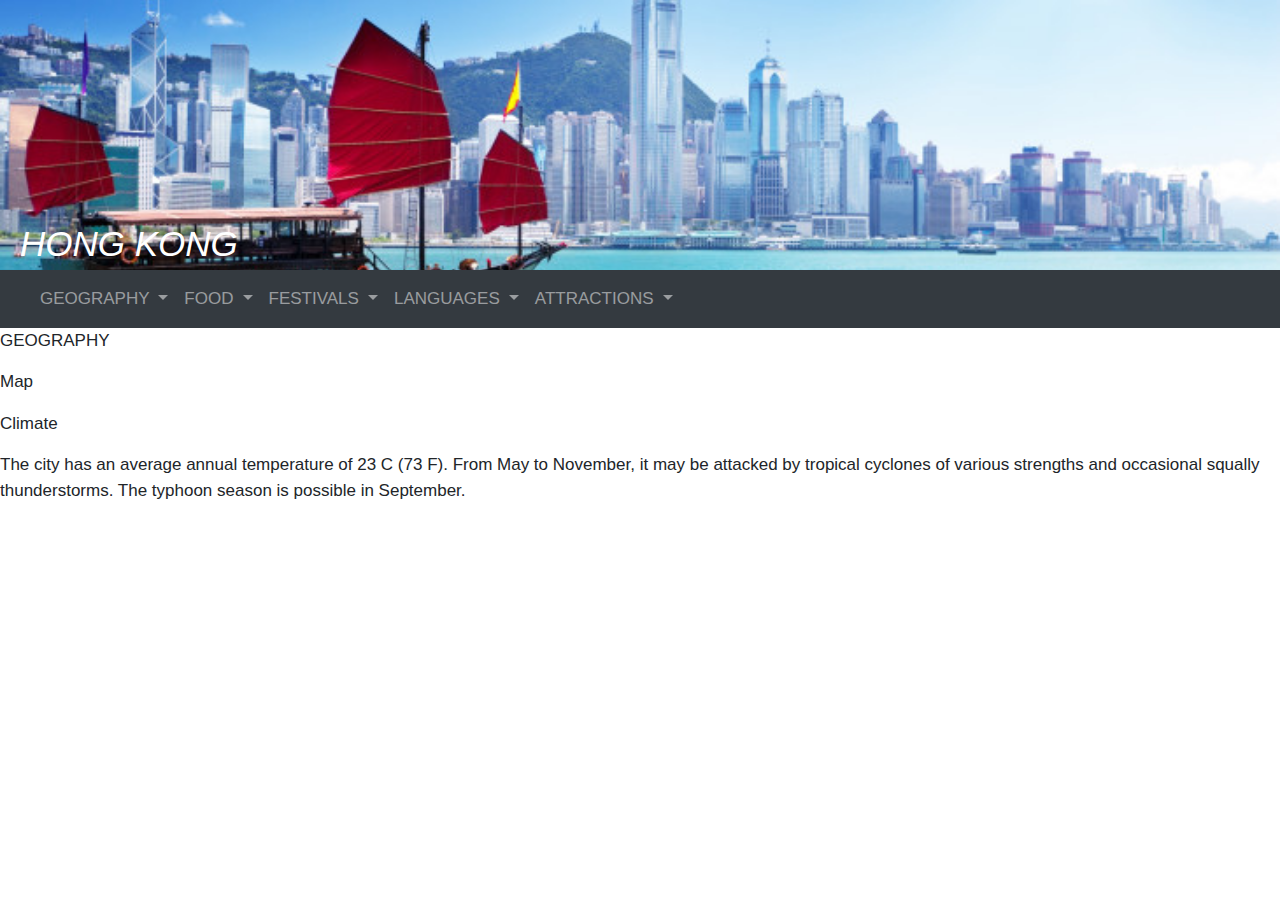
<file: jquery/geography.html>
<!DOCTYPE html>
<html>

<head>
  <meta charset="utf-8">
  <title>Danny Tan</title>
  <script src="https://code.jquery.com/jquery-3.3.1.slim.min.js" integrity="sha384-q8i/X+965DzO0rT7abK41JStQIAqVgRVzpbzo5smXKp4YfRvH+8abtTE1Pi6jizo" crossorigin="anonymous"></script>
  <script src="https://cdnjs.cloudflare.com/ajax/libs/popper.js/1.14.0/umd/popper.min.js" integrity="sha384-cs/chFZiN24E4KMATLdqdvsezGxaGsi4hLGOzlXwp5UZB1LY//20VyM2taTB4QvJ" crossorigin="anonymous"></script>
  <script src="https://stackpath.bootstrapcdn.com/bootstrap/4.1.0/js/bootstrap.min.js" integrity="sha384-uefMccjFJAIv6A+rW+L4AHf99KvxDjWSu1z9VI8SKNVmz4sk7buKt/6v9KI65qnm" crossorigin="anonymous"></script>
  <link rel="stylesheet" href="https://maxcdn.bootstrapcdn.com/bootstrap/4.0.0/css/bootstrap.min.css" integrity="sha384-Gn5384xqQ1aoWXA+058RXPxPg6fy4IWvTNh0E263XmFcJlSAwiGgFAW/dAiS6JXm" crossorigin="anonymous">
  <link rel="stylesheet" type="text/css" href="styles.css">

  <meta name="viewport" content="initial-scale=1">
</head>


<body>
  <div id="header">
    <p id="title"> HONG KONG </p>
  </div>

  <nav class="navbar navbar-expand-lg navbar-dark bg-dark">
    <button class="navbar-toggler" type="button" data-toggle="collapse" data-target="#navbarTogglerDemo03" aria-controls="navbarTogglerDemo03" aria-expanded="false" aria-label="Toggle navigation">
      <span class="navbar-toggler-icon"></span>
    </button>
    <a class="navbar-brand" href="#"></a>

    <div class="collapse navbar-collapse" id="navbarTogglerDemo03">
      <ul class="navbar-nav mr-auto mt-2 mt-lg-0">
        <li class="nav-item dropdown">
          <a class="nav-link dropdown-toggle" href="#" id="navbarDropdownMenuLink" data-toggle="dropdown" aria-haspopup="true" aria-expanded="false">
              GEOGRAPHY
            </a>
          <div class="dropdown-menu" aria-labelledby="navbarDropdownMenuLink">
            <a class="dropdown-item" href="geography.html#geography-map">MAP</a>
            <a class="dropdown-item" href="geography.html#geography-climate">CLIMATE</a>
          </div>
        </li>

        <li class="nav-item dropdown">
          <a class="nav-link dropdown-toggle" href="#" id="navbarDropdownMenuLink" data-toggle="dropdown" aria-haspopup="true" aria-expanded="false">
              FOOD
            </a>
          <div class="dropdown-menu" aria-labelledby="navbarDropdownMenuLink">
            <a class="dropdown-item" href="topic.html#topic1">CURRY FISHBALLS</a>
            <a class="dropdown-item" href="topic.html#topic2">EGG WAFFLE</a>
            <a class="dropdown-item" href="topic.html#topic3">WONTON NOODLES</a>
            <a class="dropdown-item" href="topic.html#topic4">MILK TEA</a>
          </div>
        </li>

        <li class="nav-item dropdown">
          <a class="nav-link dropdown-toggle" href="#" id="navbarDropdownMenuLink" data-toggle="dropdown" aria-haspopup="true" aria-expanded="false">
              FESTIVALS
            </a>
          <div class="dropdown-menu" aria-labelledby="navbarDropdownMenuLink">
            <a class="dropdown-item" href="topic.html#topic1">CHINESE NEW YEAR</a>
            <a class="dropdown-item" href="topic.html#topic2">MID-AUTUMN FESTIVAL</a>
            <a class="dropdown-item" href="topic.html#topic3">DRAGON BOAT FESTIVAL</a>
          </div>
        </li>

        <li class="nav-item dropdown">
          <a class="nav-link dropdown-toggle" href="#" id="navbarDropdownMenuLink" data-toggle="dropdown" aria-haspopup="true" aria-expanded="false">
              LANGUAGES
            </a>
          <div class="dropdown-menu" aria-labelledby="navbarDropdownMenuLink">
            <a class="dropdown-item" href="topic.html#topic1">CANTONESE</a>
            <a class="dropdown-item" href="topic.html#topic2">MANDARIN</a>
            <a class="dropdown-item" href="topic.html#topic3">ENGLISH</a>
          </div>
        </li>

        <li class="nav-item dropdown">
          <a class="nav-link dropdown-toggle" href="#" id="navbarDropdownMenuLink" data-toggle="dropdown" aria-haspopup="true" aria-expanded="false">
              ATTRACTIONS
            </a>
          <div class="dropdown-menu" aria-labelledby="navbarDropdownMenuLink">
            <a class="dropdown-item" href="topic.html#topic1">AVENUE OF THE STARS</a>
            <a class="dropdown-item" href="topic.html#topic2">GOLDEN BAUHINIA SQUARE</a>
            <a class="dropdown-item" href="topic.html#topic3">OCEAN PARK</a>
            <a class="dropdown-item" href="topic.html#topic4">TSIM SHA TSUI PROMENADE</a>
          </div>
        </li>
      </ul>
    </div>
  </nav>

  <p> GEOGRAPHY </p>


  <p id="geography-map"> Map </p>






  <p id="geography-climate"> Climate </p>
  <p>
    The city has an average annual temperature of 23 C (73 F). From May to November, it may be attacked by tropical cyclones of various strengths and occasional squally thunderstorms. The typhoon season is possible in September.
  </p>


</html>
</file>
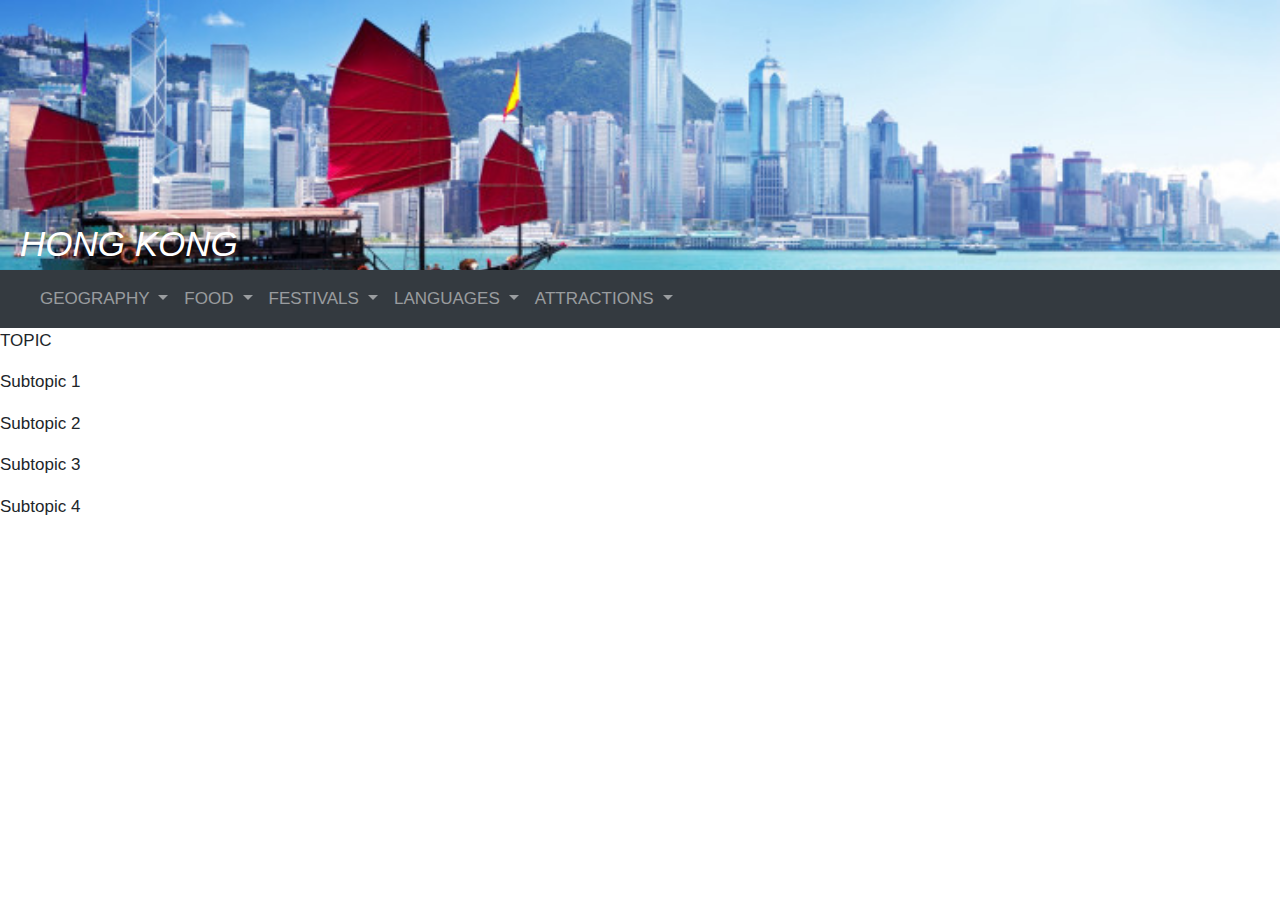
<file: jquery/topic.html>
<!DOCTYPE html>
<html>

<head>
  <meta charset="utf-8">
  <title>Danny Tan</title>
  <script src="https://code.jquery.com/jquery-3.3.1.slim.min.js" integrity="sha384-q8i/X+965DzO0rT7abK41JStQIAqVgRVzpbzo5smXKp4YfRvH+8abtTE1Pi6jizo" crossorigin="anonymous"></script>
  <script src="https://cdnjs.cloudflare.com/ajax/libs/popper.js/1.14.0/umd/popper.min.js" integrity="sha384-cs/chFZiN24E4KMATLdqdvsezGxaGsi4hLGOzlXwp5UZB1LY//20VyM2taTB4QvJ" crossorigin="anonymous"></script>
  <script src="https://stackpath.bootstrapcdn.com/bootstrap/4.1.0/js/bootstrap.min.js" integrity="sha384-uefMccjFJAIv6A+rW+L4AHf99KvxDjWSu1z9VI8SKNVmz4sk7buKt/6v9KI65qnm" crossorigin="anonymous"></script>
  <link rel="stylesheet" href="https://maxcdn.bootstrapcdn.com/bootstrap/4.0.0/css/bootstrap.min.css" integrity="sha384-Gn5384xqQ1aoWXA+058RXPxPg6fy4IWvTNh0E263XmFcJlSAwiGgFAW/dAiS6JXm" crossorigin="anonymous">
  <link rel="stylesheet" type="text/css" href="styles.css">

  <meta name="viewport" content="initial-scale=1">
</head>


<body>
  <div id="header">
    <p id="title"> HONG KONG </p>
  </div>

  <nav class="navbar navbar-expand-lg navbar-dark bg-dark">
    <button class="navbar-toggler" type="button" data-toggle="collapse" data-target="#navbarTogglerDemo03" aria-controls="navbarTogglerDemo03" aria-expanded="false" aria-label="Toggle navigation">
      <span class="navbar-toggler-icon"></span>
    </button>
    <a class="navbar-brand" href="#"></a>

    <div class="collapse navbar-collapse" id="navbarTogglerDemo03">
      <ul class="navbar-nav mr-auto mt-2 mt-lg-0">
        <li class="nav-item dropdown">
          <a class="nav-link dropdown-toggle" href="#" id="navbarDropdownMenuLink" data-toggle="dropdown" aria-haspopup="true" aria-expanded="false">
              GEOGRAPHY
            </a>
          <div class="dropdown-menu" aria-labelledby="navbarDropdownMenuLink">
            <a class="dropdown-item" href="geography.html#geography-map">MAP</a>
            <a class="dropdown-item" href="geography.html#geography-climate">CLIMATE</a>
          </div>
        </li>

        <li class="nav-item dropdown">
          <a class="nav-link dropdown-toggle" href="#" id="navbarDropdownMenuLink" data-toggle="dropdown" aria-haspopup="true" aria-expanded="false">
              FOOD
            </a>
          <div class="dropdown-menu" aria-labelledby="navbarDropdownMenuLink">
            <a class="dropdown-item" href="topic.html#topic1">CURRY FISHBALLS</a>
            <a class="dropdown-item" href="topic.html#topic2">EGG WAFFLE</a>
            <a class="dropdown-item" href="topic.html#topic3">WONTON NOODLES</a>
            <a class="dropdown-item" href="topic.html#topic4">MILK TEA</a>
          </div>
        </li>

        <li class="nav-item dropdown">
          <a class="nav-link dropdown-toggle" href="#" id="navbarDropdownMenuLink" data-toggle="dropdown" aria-haspopup="true" aria-expanded="false">
              FESTIVALS
            </a>
          <div class="dropdown-menu" aria-labelledby="navbarDropdownMenuLink">
            <a class="dropdown-item" href="topic.html#topic1">CHINESE NEW YEAR</a>
            <a class="dropdown-item" href="topic.html#topic2">MID-AUTUMN FESTIVAL</a>
            <a class="dropdown-item" href="topic.html#topic3">DRAGON BOAT FESTIVAL</a>
          </div>
        </li>

        <li class="nav-item dropdown">
          <a class="nav-link dropdown-toggle" href="#" id="navbarDropdownMenuLink" data-toggle="dropdown" aria-haspopup="true" aria-expanded="false">
              LANGUAGES
            </a>
          <div class="dropdown-menu" aria-labelledby="navbarDropdownMenuLink">
            <a class="dropdown-item" href="topic.html#topic1">CANTONESE</a>
            <a class="dropdown-item" href="topic.html#topic2">MANDARIN</a>
            <a class="dropdown-item" href="topic.html#topic3">ENGLISH</a>
          </div>
        </li>

        <li class="nav-item dropdown">
          <a class="nav-link dropdown-toggle" href="#" id="navbarDropdownMenuLink" data-toggle="dropdown" aria-haspopup="true" aria-expanded="false">
              ATTRACTIONS
            </a>
          <div class="dropdown-menu" aria-labelledby="navbarDropdownMenuLink">
            <a class="dropdown-item" href="topic.html#topic1">AVENUE OF THE STARS</a>
            <a class="dropdown-item" href="topic.html#topic2">GOLDEN BAUHINIA SQUARE</a>
            <a class="dropdown-item" href="topic.html#topic3">OCEAN PARK</a>
            <a class="dropdown-item" href="topic.html#topic4">TSIM SHA TSUI PROMENADE</a>
          </div>
        </li>
      </ul>
    </div>
  </nav>


  <p> TOPIC </p>


  <p id="topic1"> Subtopic 1 </p>



  <p id="topic2"> Subtopic 2 </p>

  <p id="topic3"> Subtopic 3 </p>

  <p id="topic4"> Subtopic 4</p>

</html>
</file>
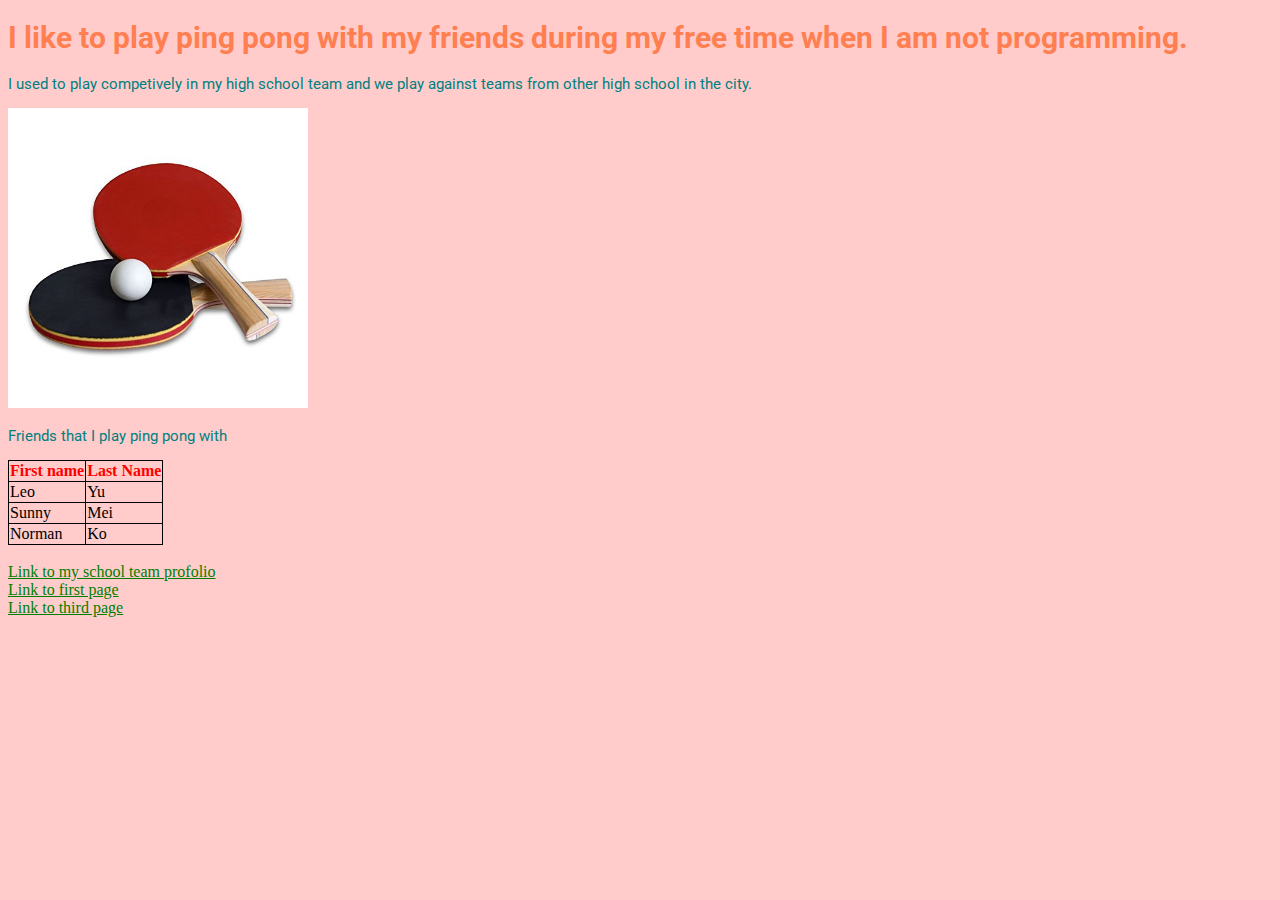
<file: me/second.html>
<!DOCTYPE HTML>
<html>
  <head>
    <title> Ping Pong </title>
    <link rel="stylesheet" type="text/css" href="styles.css">
    <link href="https://fonts.googleapis.com/css?family=Roboto" rel="stylesheet">
    <style>
      table, th, td {
        border: 1px solid black;
        border-collapse: collapse;
      }
      h1{
        font-family: 'Roboto', sans-serif;
        font-size: 30px;
        color: coral;
      }
      p {
        font-family: 'Roboto', sans-serif;
        font-size: 15px;
        color: teal;
      }
    </style>
  </head>

  <body style= "background-color: #FFCCCB">
    <h1> I like to play ping pong with my friends during my free time when I am not programming. </h1>
    <p> I used to play competively in my high school team and we play against teams from other high school in the city.<p>
    <img src = "images/pingpong.jpg" alt = "Ping Pong" height = "300px" width = "300px" >
    <br>
    <p> Friends that I play ping pong with </p>
    <table>
    <tr>
    	<th style = "color: red"> First name </th>
    	<th style = "color: red"> Last Name </th>
    </tr>
    <tr>
    	<td> Leo </td>
    	<td> Yu </td>
    </tr>
    <tr>
    	<td> Sunny </td>
    	<td> Mei </td>
     </tr>
     <tr>
     	<td> Norman </td>
     	<td> Ko </td>
      </tr>
    </table>
    <br>
    <a href = "http://www.psal.org/profiles/team-profile.aspx#065/13507/2015"> Link to my school team profolio</a>
    <br>
    <a href = "index.html"> Link to first page </a>
    <br>
    <a href = "third.html"> Link to third page </a>
  </body>
</html>
</file>
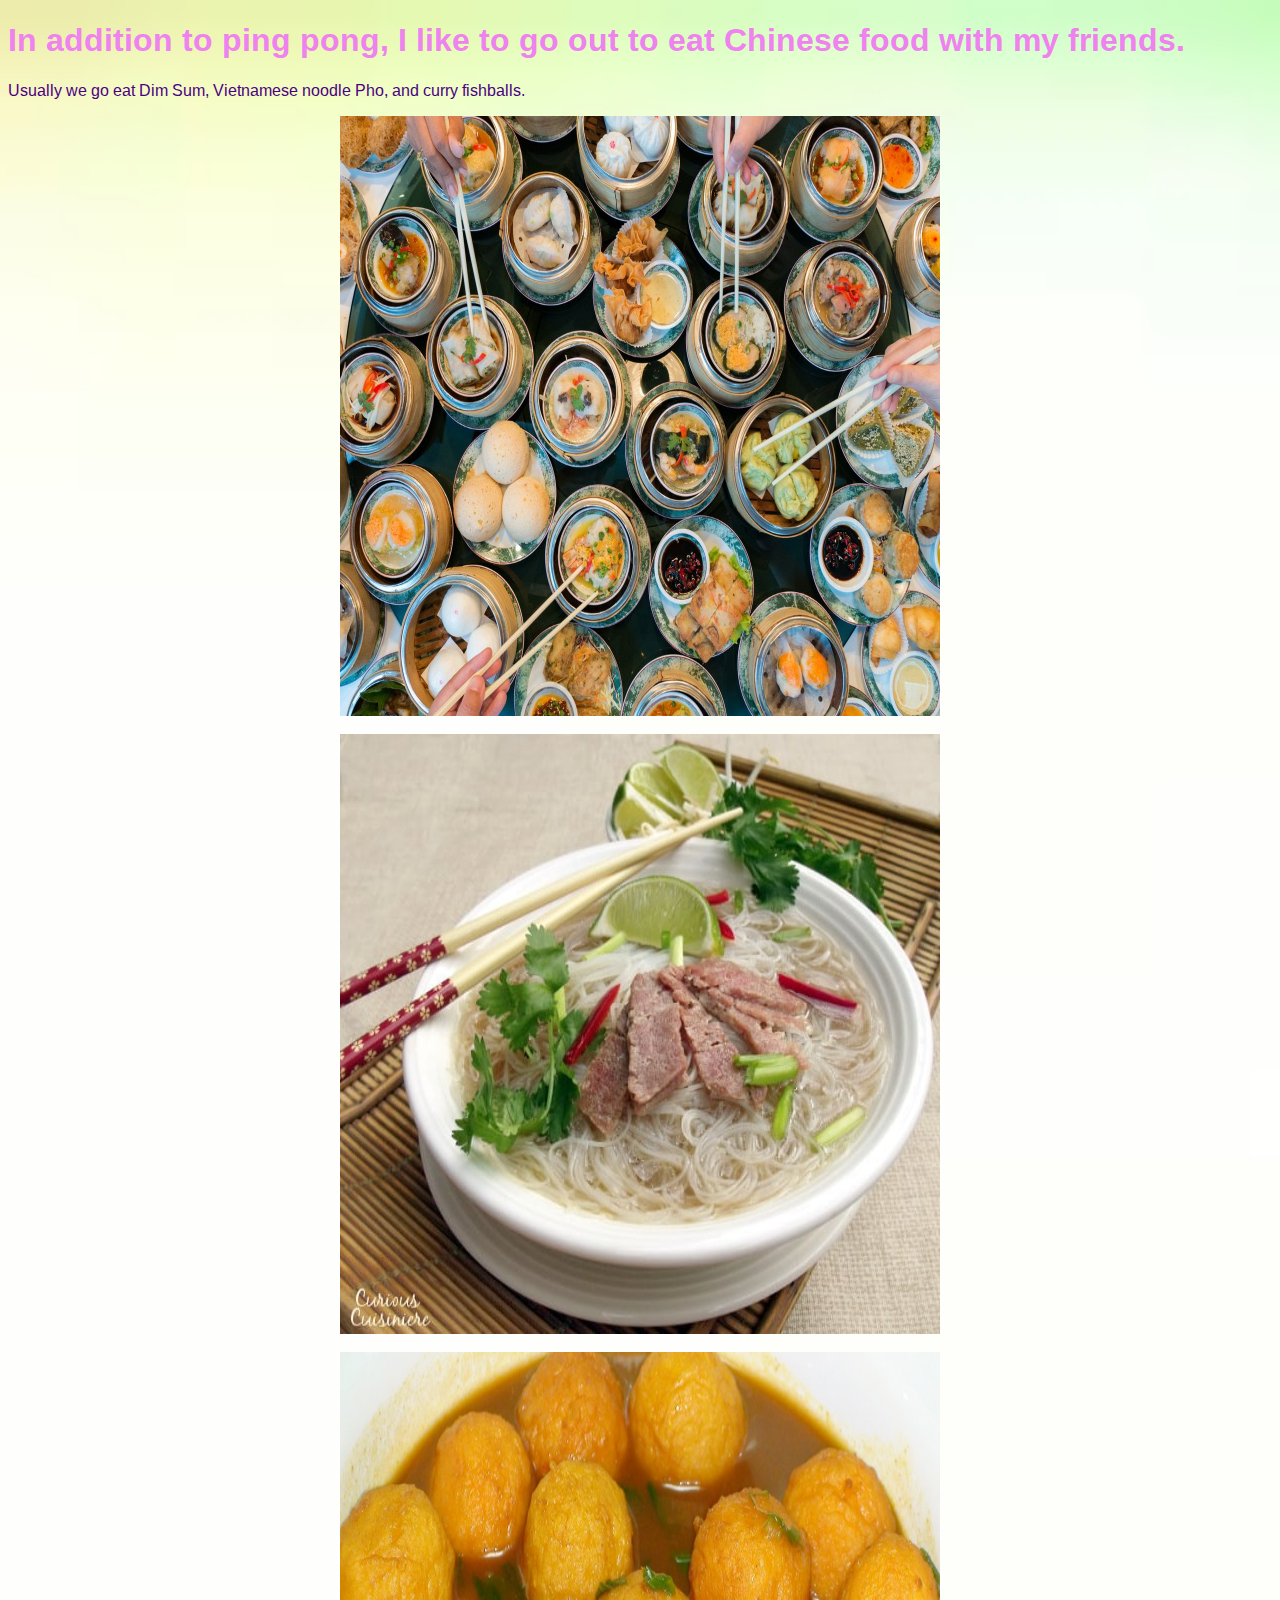
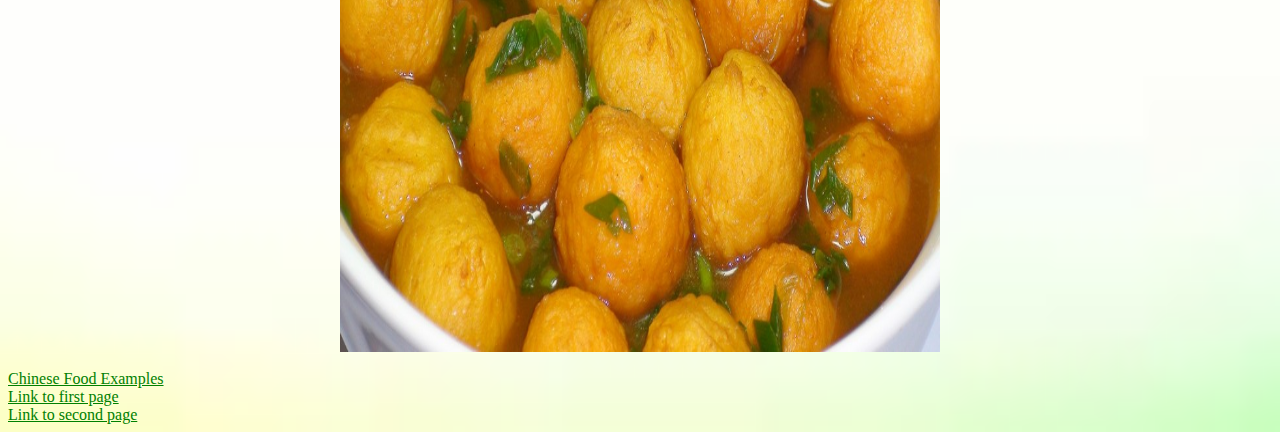
<file: me/third.html>
<!DOCTYPE HTML>
<html>
  <head>
    <title> Food </title>
    <link rel="stylesheet" type="text/css" href="styles.css">
    <link href="https://fonts.googleapis.com/css?family=Arimo" rel="stylesheet">
    <style>
      h1 {
        font-family: 'Arimo', sans-serif;
        color: violet;
      }
      p {
        font-family: 'Arimo', sans-serif;
        color: indigo;
      }
    </style>
  </head>

  <body id = "background">
    <h1 style = "font-size = 30px"> In addition to ping pong, I like to go out to eat Chinese food with my friends. </h1>
    <p style = "font-size = 20px"> Usually we go eat Dim Sum, Vietnamese noodle Pho, and curry fishballs. </p>
    <img class = "foodImage" src = "images/dimsum.jpg" alt = "Dim Sum" >
    <br>
    <img class = "foodImage" src = "images/pho.jpg" alt = "Pho" >
    <br>
    <img class = "foodImage" src = "images/fishball.jpg" alt = "Curry Fishballs" >
    <br>
    <a href = "https://www.gettyimages.com/photos/chinese-food?sort=mostpopular&mediatype=photography&phrase=chinese%20food"> Chinese Food Examples <a>
    <br>
    <a href = "index.html"> Link to first page </a>
    <br>
    <a href = "second.html"> Link to second page </a>
  </body>
</html>
</file>
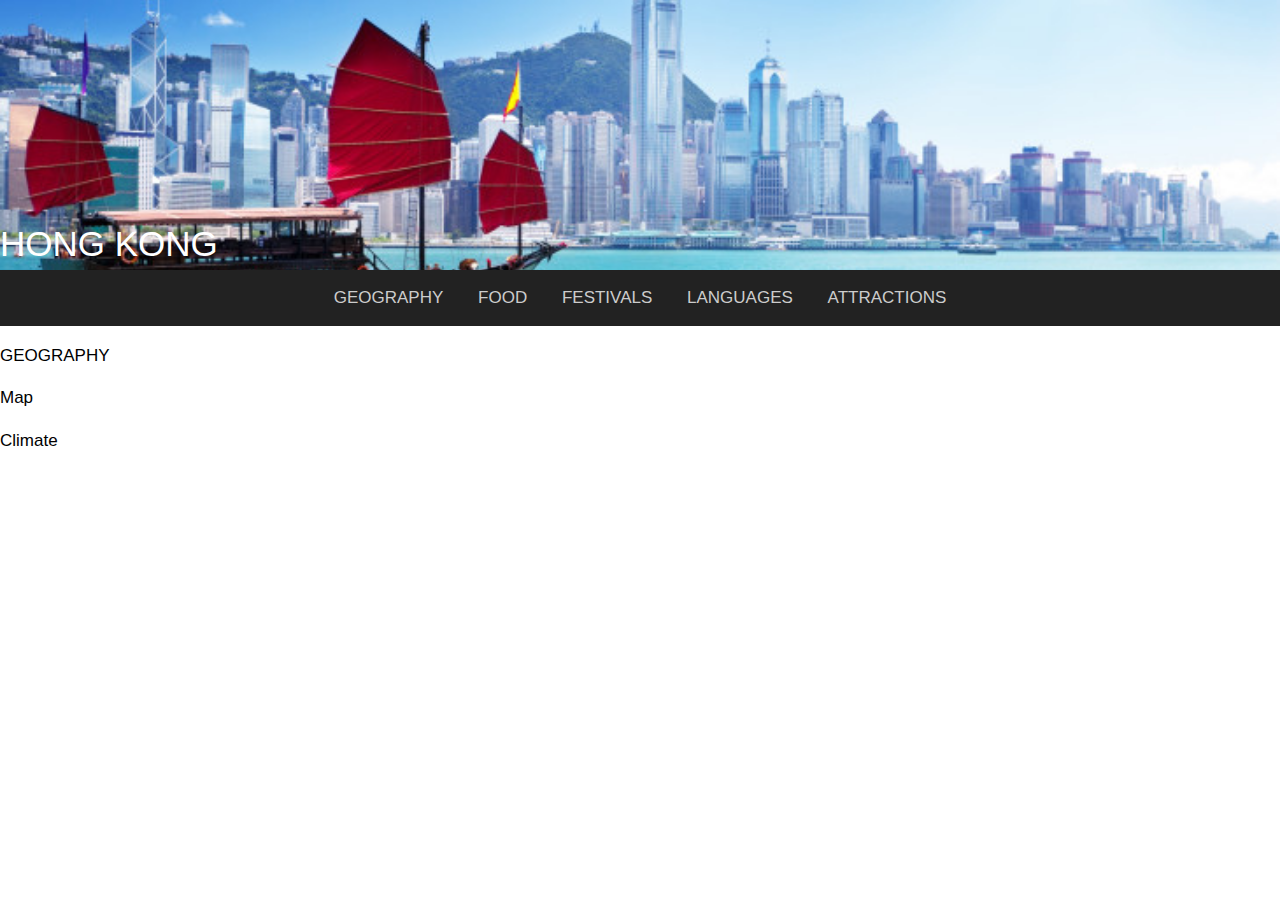
<file: responsivedesign/geography.html>
<!DOCTYPE html>
<html>

  <head>
    <meta charset="utf-8">
    <title>Danny Tan</title>
      <link rel="stylesheet" href="https://www.w3schools.com/w3css/4/w3.css">
    <link rel="stylesheet" type="text/css" href="styles.css">

    <meta name="viewport" content="initial-scale=1">
  </head>


  <body>
    <div id="header">
        <p id="title"> HONG KONG </p>
    </div>

    <div id="nav">
        <div id="nav_wrapper">
            <ul>
                <li> <a href="geography.html">GEOGRAPHY</a>

                    <ul>
                        <li><a href="geography.html#geography-map">MAP</a>
                        </li>
                        <li><a href="geography.html#geography-climate">CLIMATE</a>
                        </li>
                    </ul>
                </li>
                <li> <a href="topic.html">FOOD</a>

                    <ul>
                        <li><a href="topic.html#topic1">CURRY FISHBALLS</a>
                        </li>
                        <li><a href="topic.html#topic2">EGG WAFFLE</a>
                        </li>
                        <li><a href="topic.html#topic3">WONTON NOODLES</a>
                        </li>
                        <li><a href="topic.html#topic4">MILK TEA</a>
                        </li>
                    </ul>
                </li>

                <li> <a href="topic.html">FESTIVALS</a>

                    <ul>
                        <li><a href="topic.html#topic1">CHINESE NEW YEAER</a>
                        </li>
                        <li><a href="topic.html#topic2">MID-AUTUMN FESTIVAL</a>
                        </li>
                        <li><a href="topic.html#topic3">DRAGON BOAT FESTIVAL</a>
                        </li>
                    </ul>
                </li>

                <li> <a href="topic.html">LANGUAGES</a>

                    <ul>
                        <li><a href="topic.html#topic1">CANTONESE</a>
                        </li>
                        <li><a href="topic.html#topic2">MANDARIN</a>
                        </li>
                        <li><a href="topic.html#topic3">ENGLISH</a>
                        </li>
                    </ul>
                </li>

                <li> <a href="topic.html">ATTRACTIONS</a>

                    <ul>
                        <li><a href="topic.html#topic1">AVENUE OF STARS</a>
                        </li>
                        <li><a href="topic.html#topic2">GOLDEN BAUHINIA SQUARE</a>
                        </li>
                        <li><a href="topic.html#topic3">OCEAN PARK</a>
                        </li>
                        <li><a href="topic.html#topic4">TSIM SHA TSUI PROMENADE</a>
                        </li>
                    </ul>
                </li>
            </ul>
        </div>
    </div>

    <p> GEOGRAPHY </p>


    <p id= "geography-map"> Map </p>



    <p id= "geography-climate"> Climate </p>

</html>
</file>
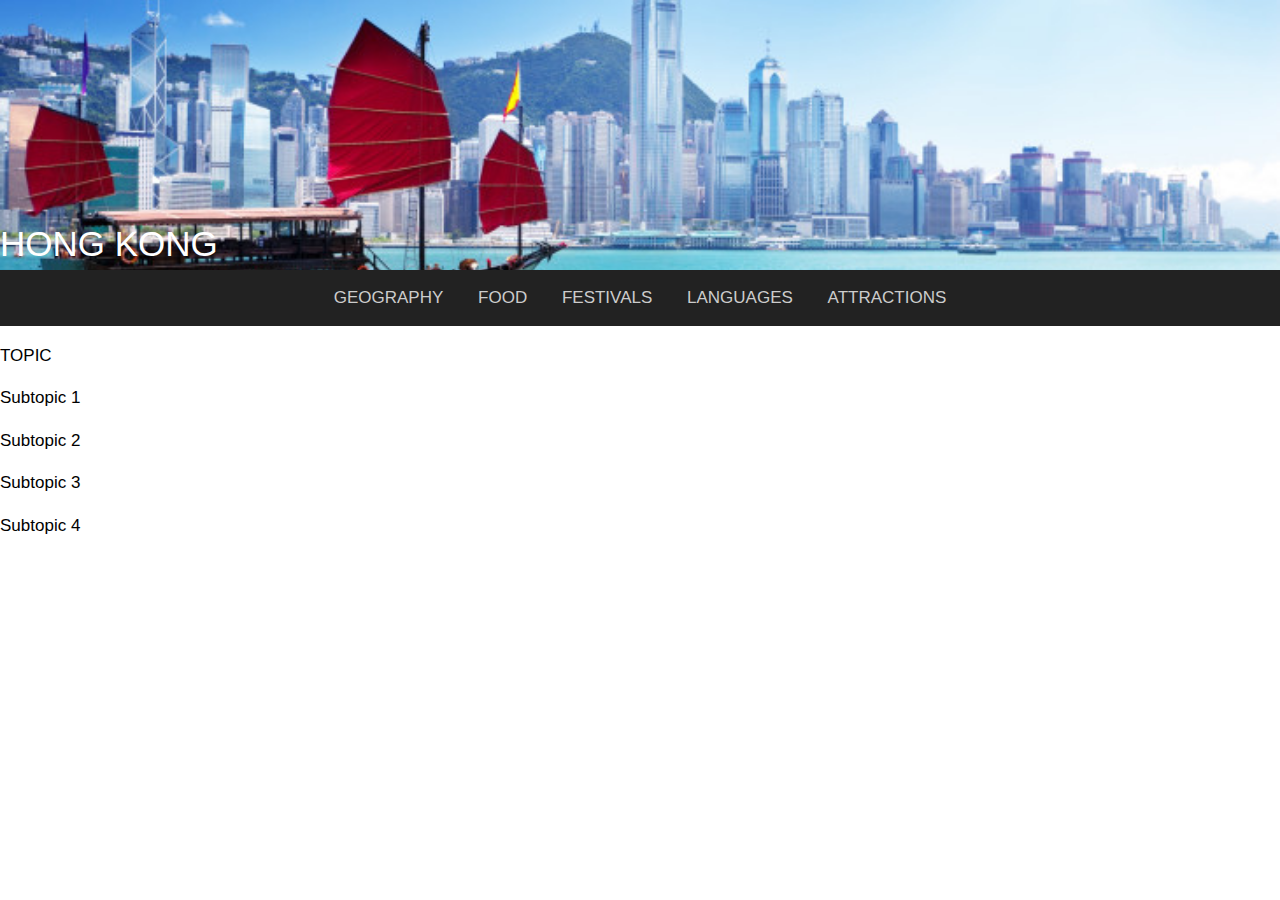
<file: responsivedesign/topic.html>
<!DOCTYPE html>
<html>

  <head>
    <meta charset="utf-8">
    <title>Danny Tan</title>
      <link rel="stylesheet" href="https://www.w3schools.com/w3css/4/w3.css">
    <link rel="stylesheet" type="text/css" href="styles.css">

    <meta name="viewport" content="initial-scale=1">
  </head>


  <body>
    <div id="header">
        <p id="title"> HONG KONG </p>
    </div>

    <div id="nav">
        <div id="nav_wrapper">
            <ul>
                <li> <a href="geography.html">GEOGRAPHY</a>

                    <ul>
                        <li><a href="geography.html#geography-map">MAP</a>
                        </li>
                        <li><a href="geography.html#geography-climate">CLIMATE</a>
                        </li>
                    </ul>
                </li>
                <li> <a href="topic.html">FOOD</a>

                    <ul>
                        <li><a href="topic.html#topic1">CURRY FISHBALLS</a>
                        </li>
                        <li><a href="topic.html#topic2">EGG WAFFLE</a>
                        </li>
                        <li><a href="topic.html#topic3">WONTON NOODLES</a>
                        </li>
                        <li><a href="topic.html#topic4">MILK TEA</a>
                        </li>
                    </ul>
                </li>

                <li> <a href="topic.html">FESTIVALS</a>

                    <ul>
                        <li><a href="topic.html#topic1">CHINESE NEW YEAER</a>
                        </li>
                        <li><a href="topic.html#topic2">MID-AUTUMN FESTIVAL</a>
                        </li>
                        <li><a href="topic.html#topic3">DRAGON BOAT FESTIVAL</a>
                        </li>
                    </ul>
                </li>

                <li> <a href="topic.html">LANGUAGES</a>

                    <ul>
                        <li><a href="topic.html#topic1">CANTONESE</a>
                        </li>
                        <li><a href="topic.html#topic2">MANDARIN</a>
                        </li>
                        <li><a href="topic.html#topic3">ENGLISH</a>
                        </li>
                    </ul>
                </li>

                <li> <a href="topic.html">ATTRACTIONS</a>

                    <ul>
                        <li><a href="topic.html#topic1">AVENUE OF STARS</a>
                        </li>
                        <li><a href="topic.html#topic2">GOLDEN BAUHINIA SQUARE</a>
                        </li>
                        <li><a href="topic.html#topic3">OCEAN PARK</a>
                        </li>
                        <li><a href="topic.html#topic4">TSIM SHA TSUI PROMENADE</a>
                        </li>
                    </ul>
                </li>
            </ul>
        </div>
    </div>


    <p> TOPIC </p>


    <p id= "topic1"> Subtopic 1 </p>



    <p id= "topic2"> Subtopic 2 </p>

    <p id= "topic3"> Subtopic 3 </p>

    <p id= "topic4"> Subtopic 4</p>
</html>
</file>
<file: bootstrap/styles.css>
body {
    padding: 0;
    margin: 0;
    font-family: Arial;
    font-size: 17px;
}


#title{
  font-size: 35px;
  margin: 0 20px;
  color: white;
  bottom: 0;
  position: absolute;
}

#header {
  background-image: url(header.jpg);
  background-size: cover;
  background-repeat: no-repeat;
  width: 100vw;
  height: 30vh;
  background-position: center center;
  position: relative;
}


#picContainer {
  float: left;
  width: 100%;
  margin-top: 1em;
}

.pictureSelection {
  height: 100%;
  width: 100%;
  margin: 2em;
  float: left;
}

.pictureImage{
  max-width: 250px;
  max-height: 250px;
}

.pictureText {
  word-wrap: break-word;
}

#searchContainer {
  margin-top: 1em;
  width: 100%;
}

#searchBox {
  width: 100%;
}


@media (min-width: 600px) {
  .pictureSelection {
    height: 200px;
    width: 200px;
  }

  #picContainer {
    width: 80%;
  }

  .pictureSelection {
    float: none;
    display:inline-block;
  }

  #searchContainer {
    float:right;
  }

  #searchContainer {
    width: 20%;
    float: right;
  }
}
</file>
<file: jquery/styles.css>
body {
  padding: 0;
  margin: 0;
  font-family: Arial;
  font-size: 17px;
}

.heading {
  font-size: 20px;
  font-style: oblique;
  font-weight: bold;
}

#title {
  font-size: 35px;
  margin: 0 20px;
  color: white;
  bottom: 0;
  position: absolute;
  font-style: oblique;
}

#header {
  background-image: url(images/header.jpg);
  background-size: cover;
  background-repeat: no-repeat;
  width: 100vw;
  height: 30vh;
  background-position: center center;
  position: relative;
}

#picContainer {
  float: left;
  width: 100%;
  margin-top: 1em;
}

#picContainer>.row>.col {
  margin-left: 20px;
  margin-bottom: 20px;
  border: 2px solid;
  max-width: 300px;
  max-height: 400px;
  -webkit-box-sizing: border-box;
  -moz-box-sizing: border-box;
  box-sizing: border-box;
}

.pictureSelection {
  height: 100%;
  width: 100%;
  margin: 2em;
  float: left;
}

.pictureImage {
  margin: 10px;
  width: 250px;
  height: 200px;
}

.pictureText {
  word-wrap: break-word;
}

#searchContainer {
  margin-top: 1em;
  width: 100%;
}

#searchBox {
  width: 100%;
}

@media (min-width: 600px) {
  .pictureSelection {
    height: 200px;
    width: 200px;
  }
  #picContainer {
    width: 80%;
  }
  .pictureSelection {
    float: none;
    display: inline-block;
  }
  #searchContainer {
    float: right;
  }
  #searchContainer {
    width: 20%;
    float: right;
  }
}
</file>
<file: me/styles.css>
a:link {
  color: green;
}

a:hover {
  color: blue;
}

a:active {
  color: yellow;
}

a:visited {
  color: red;
}

#background {
  background-image: url("images/background.jpg");
  height: 100%;
  background-position: center;
  background-repeat: no-repeat;
  background-size: cover;
}

.foodImage {
  height: 600px;
  width: 600px;
  display: block;
  margin: 0 auto;
}
</file>
<file: responsivedesign/styles.css>
body {
    padding: 0;
    margin: 0;
    font-family: Arial;
    font-size: 17px;
}


#title{
  font-size: 35px;
  margin: 0 auto;
  color: white;
  bottom: 0;
  position: absolute;
}

#header {
  background-image: url(header.jpg);
  background-size: cover;
  background-repeat: no-repeat;
  width: 100vw;
  height: 30vh;
  background-position: center center;
  position: relative;
}

#nav {
    background-color: #222;
}
#nav_wrapper {
    width: 100%;
    margin: 0 auto;
    text-align: center;
}
#nav ul {
    list-style-type: none;
    padding: 0;
    margin: 0;
    position: relative;
    min-width: 200px;
}
#nav ul li {
    width: 100%
}
#nav ul li:hover {
    background-color: #333;
}
#nav ul li a, visited {
    color: #CCC;
    display: block;
    padding: 15px;
    text-decoration: none;
}
#nav ul li:hover ul {
    display: block;
}
#nav ul ul {
    display: none;
    position: absolute;
    background-color: #333;
    border: 5px solid #222;
    border-top: 0;
    margin-left: -5px;
    z-index: 100;
}
#nav ul ul li {
    display: block;
}
#nav ul ul li a:hover {
    color: #699;
}

#picContainer {
  float: left;
  width: 100%;
}

.pictureSelection {
  height: 100%;
  width: 100%;
  margin: 2em;
  float: left;
}

.pictureImage{
  max-width: 250px;
  max-height: 250px;
}

.pictureText {
  word-wrap: break-word;
}

#searchContainer {
  margin-top: 1em;
  width: 100%;
}

#searchBox {
  width: 100%;
}


@media (min-width: 600px) {
  .pictureSelection {
    height: 200px;
    width: 200px;
  }
  #nav ul li {
    display: inline-block;
    width: unset;
  }
  #picContainer {
    width: 80%;
  }

  .pictureSelection {
    float: none;
    display:inline-block;
  }

  #searchContainer {
    float:right;
  }

  #searchContainer {
    width: 20%;
    float: right;
  }
}
</file>
